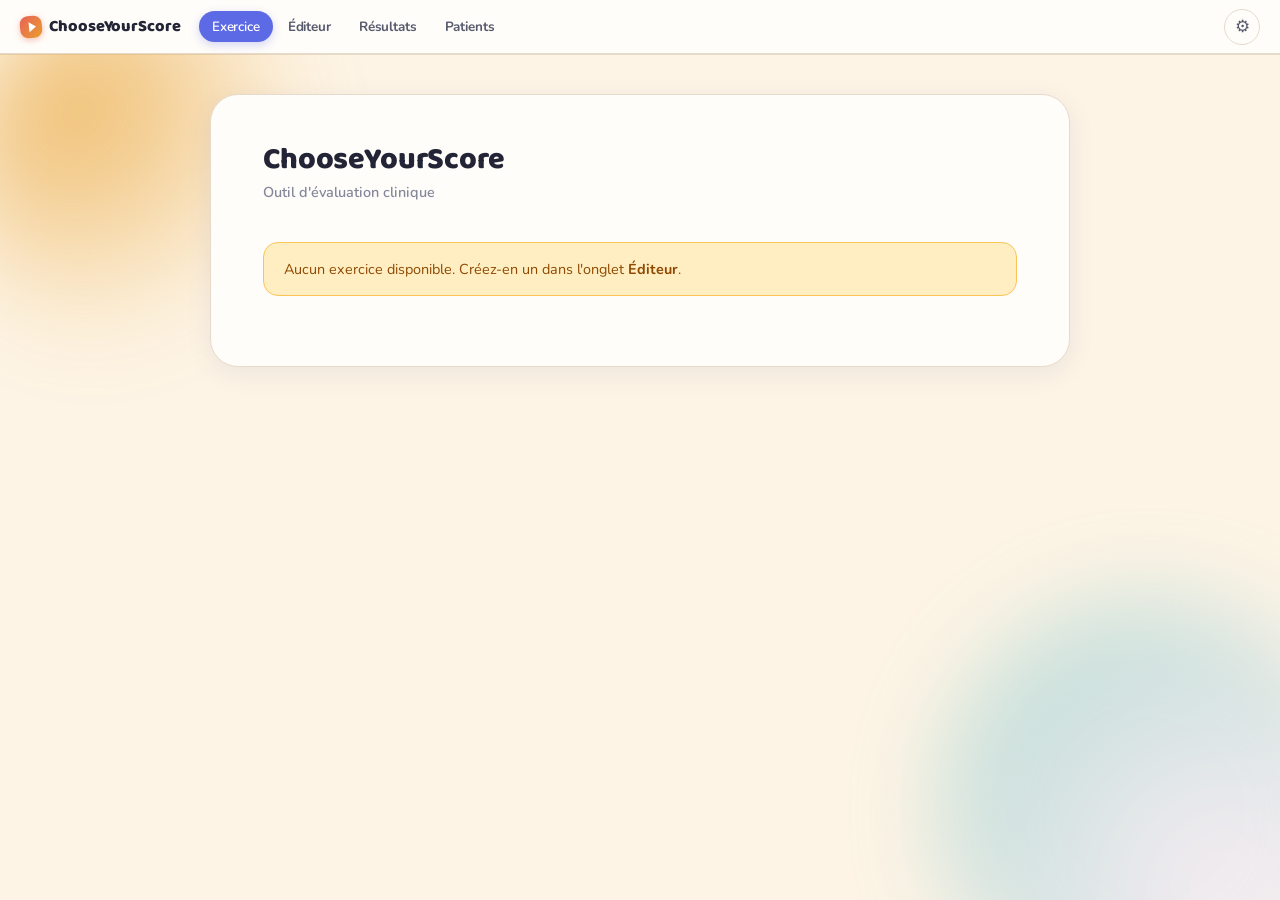
<file: index.html>
<!DOCTYPE html>
<html lang="fr">
<head>
  <meta charset="UTF-8">
  <meta name="viewport" content="width=device-width, initial-scale=1.0">
  <title>ChooseYourScore</title>
  <link rel="preconnect" href="https://fonts.googleapis.com">
  <link rel="preconnect" href="https://fonts.gstatic.com" crossorigin>
  <link href="https://fonts.googleapis.com/css2?family=Baloo+2:wght@500;600;700;800&family=Nunito:wght@400;500;600;700;800&family=DM+Mono:wght@400;500&family=Comic+Neue:wght@400;700&family=Oswald:wght@400;700&family=Playfair+Display:wght@400;700&family=Raleway:wght@400;700&family=Pacifico&family=Indie+Flower&display=swap" rel="stylesheet">
  <link rel="stylesheet" href="css/reset.css?v=92">
  <link rel="stylesheet" href="css/variables.css?v=92">
  <link rel="stylesheet" href="css/base.css?v=92">
  <link rel="stylesheet" href="css/layout.css?v=92">
  <link rel="stylesheet" href="css/session.css?v=92">
  <link rel="stylesheet" href="css/editor.css?v=92">
  <link rel="stylesheet" href="css/results.css?v=92">
  <link rel="stylesheet" href="css/responsive.css?v=92">
  <link rel="stylesheet" href="css/playful.css?v=92">
  <link rel="stylesheet" href="css/rewards.css?v=92">
</head>
<body>
<canvas id="confetti-canvas"></canvas>
<audio id="cys-audio-el" preload="none"></audio>

<!-- ── Topbar ──────────────────────────────────────────────────────────────── -->
<nav id="topbar">
  <span class="logo"><span class="logo-dot"></span>ChooseYourScore</span>
  <button class="nav-btn active" id="nav-exercise">Exercice</button>
  <button class="nav-btn"        id="nav-editor"  >Éditeur</button>
  <button class="nav-btn"        id="nav-results" >Résultats</button>
  <button class="nav-btn"        id="nav-patients">Patients</button>
  <button class="icon-btn-top" id="nav-settings" title="Réglages" aria-label="Réglages">⚙</button>
</nav>

<!-- ── Setup view ──────────────────────────────────────────────────────────── -->
<div id="view-setup" class="view centered active">
  <div class="screen">
    <h1>ChooseYourScore</h1>
    <p class="subtitle">Outil d'évaluation clinique</p>

    <div id="no-exercises-msg" class="alert-box">
      Aucun exercice disponible. Créez-en un dans l'onglet <strong>Éditeur</strong>.
    </div>
    <div id="setup-form">
      <div class="form-group" id="paused-group" style="display:none">
        <label>Exercices en pause</label>
        <div id="paused-list" class="paused-list"></div>
      </div>
      <div class="form-group">
        <label>Exercice</label>
        <div id="exercise-picker" class="exercise-picker"></div>
      </div>
      <div class="form-group">
        <label for="patient-select-setup">Patient</label>
        <select id="patient-select-setup"></select>
      </div>
      <div class="form-group" id="setup-reward" style="display:none"></div>
      <div class="form-group" id="new-patient-row">
        <label for="new-patient-name">Nom du nouveau patient</label>
        <input id="new-patient-name" type="text" placeholder="ex. Marie Dubois" autocomplete="off">
      </div>
      <div class="form-group">
        <label class="checkbox-row">
          <input type="checkbox" id="shuffle-pairs">
          <span>Mélanger l'ordre des paires</span>
        </label>
      </div>
      <div class="form-group" id="failed-only-group" style="display:none">
        <label class="checkbox-row">
          <input type="checkbox" id="failed-only">
          <span id="failed-only-label">Ne refaire que les items échoués</span>
        </label>
      </div>
      <div class="btn-start-row">
        <button class="btn btn-primary" id="btn-start">Commencer l'exercice →</button>
        <button class="btn btn-secondary" id="btn-fullscreen-setup" title="Plein écran">Plein écran</button>
      </div>
    </div>
  </div>
</div>

<!-- ── Instruction view ────────────────────────────────────────────────────── -->
<div id="view-instruction" class="view centered">
  <div class="screen">
    <h2>Consigne</h2>
    <div class="partial-note" id="instruction-resume-note" style="display:none"></div>
    <div class="instruction-box" id="instruction-text"></div>
    <button class="btn btn-primary" id="btn-ready">Je suis prêt(e) →</button>
  </div>
</div>

<!-- ── Exercise view ───────────────────────────────────────────────────────── -->
<div id="view-exercise" class="view centered">
  <div class="screen">
    <button class="btn-quit-exercise" id="btn-quit-exercise" title="Quitter sans résultats">✕</button>
    <button class="btn-stop-exercise" id="btn-stop-exercise" title="Arrêter et voir les résultats">⏹</button>
    <button class="btn-pause-exercise" id="btn-pause-exercise" title="Mettre en pause pour reprendre plus tard" aria-label="Mettre en pause pour reprendre plus tard"><svg viewBox="0 0 24 24" width="16" height="16" fill="currentColor" aria-hidden="true"><rect x="6" y="4" width="4" height="16" rx="1"/><rect x="14" y="4" width="4" height="16" rx="1"/></svg></button>
    <button class="btn-prev-item" id="btn-prev-item" title="Revenir à l'item précédent" aria-label="Revenir à l'item précédent"><svg viewBox="0 0 24 24" width="16" height="16" fill="none" stroke="currentColor" stroke-width="2.4" stroke-linecap="round" stroke-linejoin="round" aria-hidden="true"><path d="M9 14 4 9l5-5"/><path d="M4 9h10.5a5.5 5.5 0 0 1 0 11H11"/></svg></button>
    <button class="btn-fullscreen" id="btn-fullscreen" title="Plein écran">Plein écran</button>
    <div class="progress-section">
      <div class="example-badge" id="example-badge" style="display:none">Exemple — non comptabilisé</div>
      <div class="progress-bar"><div class="progress-fill" id="progress-fill" style="width:0%"></div></div>
      <div class="progress-label" id="progress-label"></div>
    </div>
    <div id="seq-pause-screen" style="display:none">
      <div class="seq-pause-next">Item suivant : <span id="seq-pause-label"></span></div>
      <button class="btn btn-primary" id="seq-pause-continue">Continuer →</button>
      <div class="seq-pause-countdown-wrap">
        <div class="seq-pause-countdown-bar" id="seq-pause-countdown-bar"></div>
      </div>
    </div>
    <div id="example-transition-screen" style="display:none">
      <h2>Exemples terminés</h2>
      <div class="instruction-box">L'exercice commence maintenant.</div>
      <button class="btn btn-primary" id="btn-start-real-exercise">Commencer l'exercice →</button>
    </div>
    <div class="sequence-container" id="sequence-container">
      <div class="sequence-timer-bar" id="sequence-timer-bar"><div class="sequence-timer-fill" id="sequence-timer-fill" style="width:100%"></div></div>
      <div class="sequence-display" id="sequence-display"></div>
      <div class="sequence-question" id="sequence-question"></div>
      <div class="sequence-choices" id="sequence-choices"></div>
      <div id="seq-write-zone">
        <input type="text" id="seq-write-input" placeholder="Écris ta réponse…" autocomplete="off" autocorrect="off" spellcheck="false">
        <button id="seq-write-validate">Valider</button>
        <div id="seq-write-feedback"></div>
      </div>
      <div id="seq-naming-zone">
        <div id="seq-naming-word" title="Cliquer pour afficher le mot complet"></div>
        <div class="seq-naming-actions" id="seq-naming-ask">
          <button id="seq-naming-unknown" class="seq-naming-btn">🤷 Je ne sais pas</button>
          <button id="seq-naming-check" class="seq-naming-btn">🔍 Vérifier ma réponse</button>
        </div>
        <div class="seq-naming-actions" id="seq-naming-judge">
          <button id="seq-naming-incorrect" class="seq-naming-btn">✗ Incorrect</button>
          <button id="seq-naming-correct" class="seq-naming-btn">✓ Correct</button>
        </div>
      </div>
      <button id="seq-show-again-btn">👁  Revoir</button>
    </div>
    <div class="keyboard-hint" id="keyboard-hint">← Flèche gauche &nbsp;|&nbsp; Flèche droite →</div>
  </div>
</div>

<!-- ── Session result view ─────────────────────────────────────────────────── -->
<div id="view-session-result" class="view centered">
  <div class="screen">
    <h2>Résultats</h2>
    <p class="results-meta" id="results-meta"></p>
    <div id="celebration">
      <div class="cel-stars">
        <span class="cel-star">⭐</span><span class="cel-star">⭐</span><span class="cel-star">⭐</span>
      </div>
      <div class="cel-title" id="cel-title">Bravo&nbsp;!</div>
      <div class="cel-sub" id="cel-sub">Exercice terminé</div>
    </div>
    <div id="reward-result" style="display:none"></div>
    <div class="results-grid">
      <div class="result-card"><div class="label">Score</div><div class="value good" id="res-score">–</div></div>
      <div class="result-card"><div class="label">Temps total</div><div class="value" id="res-time">–</div></div>
      <div class="result-card" id="card-avg-reaction"><div class="label">Réaction moyenne</div><div class="value" id="res-avg-reaction">–</div></div>
      <div class="result-card" id="card-errors-left"><div class="label">Err. gauche (←)</div><div class="value" id="res-errors-left">–</div></div>
      <div class="result-card" id="card-errors-right"><div class="label">Err. droite (→)</div><div class="value" id="res-errors-right">–</div></div>
    </div>
    <div id="gonogo-result-panel" style="display:none">
      <div class="gonogo-metrics-label">Détail Go / No-Go</div>
      <div class="results-grid gonogo-metrics-grid">
        <div class="result-card"><div class="label">Hits ✓ (Go cliqué)</div><div class="value good" id="gng-hits">–</div></div>
        <div class="result-card"><div class="label">Omissions ✗ (Go raté)</div><div class="value danger" id="gng-misses">–</div></div>
        <div class="result-card"><div class="label">Fausses alarmes ✗ (No-Go cliqué)</div><div class="value danger" id="gng-false-alarms">–</div></div>
        <div class="result-card"><div class="label">Rejections correctes ✓ (No-Go ignoré)</div><div class="value good" id="gng-correct-rejections">–</div></div>
      </div>
    </div>
    <div id="naming-result-panel" style="display:none">
      <div class="gonogo-metrics-label">Détail dénomination</div>
      <div class="results-grid gonogo-metrics-grid">
        <div class="result-card"><div class="label">Je ne sais pas</div><div class="value danger" id="naming-res-unknown">–</div></div>
        <div class="result-card"><div class="label">Réponses vérifiées</div><div class="value" id="naming-res-checked">–</div></div>
        <div class="result-card"><div class="label">Correctes (sur vérifiées)</div><div class="value good" id="naming-res-correct">–</div></div>
      </div>
    </div>
    <div id="question-breakdown-panel" style="display:none">
      <div class="gonogo-metrics-label">Détail par question</div>
      <div class="results-grid gonogo-metrics-grid" id="question-breakdown-grid"></div>
    </div>
    <div id="failed-items-panel" style="display:none">
      <div class="gonogo-metrics-label" id="failed-items-title">Items échoués</div>
      <div id="failed-items-body"></div>
    </div>
    <div class="notes-section">
      <label for="session-notes">Notes du clinicien</label>
      <textarea id="session-notes" placeholder="Observations, comportement, remarques…"></textarea>
    </div>
    <div id="results-partial-note" class="partial-note" style="display:none"></div>
    <div class="btn-group">
      <button class="btn btn-primary"   id="btn-restart">Recommencer</button>
      <button class="btn btn-secondary" id="btn-retry-failed" style="display:none">Refaire les items échoués</button>
      <button class="btn btn-secondary" id="btn-see-progress">Voir la progression →</button>
    </div>
  </div>
</div>

<!-- ── Editor view ─────────────────────────────────────────────────────────── -->
<div id="view-editor" class="view">
  <div class="sidebar">
    <div class="sidebar-header">
      <h3>Exercices</h3>
      <div class="sidebar-header-actions">
        <button type="button" class="btn-icon" id="btn-new-folder" title="Nouveau dossier">📁</button>
        <button type="button" class="btn-icon" id="btn-new-exercise" title="Créer un exercice">+</button>
      </div>
    </div>
    <div class="exercise-list" id="exercise-list"></div>
    <div class="sidebar-footer">
      <div class="import-export">
        <button type="button" id="btn-export">↓ Exporter</button>
        <button type="button" id="btn-import">↑ Importer</button>
        <button type="button" id="btn-library">☁ Bibliothèque</button>
        <input type="file" id="import-input" accept=".json">
      </div>
    </div>
  </div>

  <div class="editor-main">
    <div id="editor-empty-state" class="empty-state">
      <p>Aucun exercice sélectionné</p>
      <small>Cliquez sur + pour créer votre premier exercice</small>
    </div>
    <div id="exercise-editor">
      <div class="editor-header">
        <input type="text" id="exercise-name" placeholder="Nom de l'exercice" maxlength="100">
        <button type="button" class="btn-dup" id="btn-export-exercise">↓ Exporter</button>
        <button type="button" class="btn-dup" id="btn-duplicate-exercise">Dupliquer</button>
        <button type="button" class="btn-danger" id="btn-delete-exercise">Supprimer</button>
      </div>
      <div class="folder-select-row">
        <span class="folder-select-label">Dossier</span>
        <select id="exercise-folder"></select>
      </div>
      <div class="folder-select-row">
        <span class="folder-select-label">Type</span>
        <select id="exercise-type">
          <option value="sequence">Séquence</option>
          <option value="gonogo">Go / No-Go</option>
        </select>
      </div>
      <div class="form-group">
        <label class="editor-section-label" for="exercise-instruction">Consigne affichée au patient</label>
        <textarea id="exercise-instruction" rows="3" placeholder="ex. Cliquez uniquement sur les animaux"></textarea>
      </div>
      <div class="form-group">
        <label class="editor-section-label" for="exercise-default-duration">Durée d'affichage par défaut (secondes)</label>
        <input type="number" id="exercise-default-duration" min="0" step="0.1" placeholder="— non définie —">
        <small class="field-hint">Durée appliquée à toutes les paires sauf si une paire définit sa propre valeur. 0 = les items restent affichés (pas de minuteur).</small>
      </div>
      <div class="form-group">
        <label class="checkbox-row">
          <input type="checkbox" id="exercise-pause-between">
          <span>Pause entre les items</span>
        </label>
        <div id="pause-duration-row" style="display:none;margin-top:10px">
          <label class="editor-section-label" for="exercise-pause-duration">Durée du compte à rebours (secondes)</label>
          <input type="number" id="exercise-pause-duration" min="1" max="30" step="1" value="5">
          <small class="field-hint">L'exercice avance automatiquement après ce délai si l'utilisateur ne clique pas.</small>
        </div>
      </div>
      <!-- Section séquence (cachée en mode Go/No-Go) -->
      <div id="sequence-editor-section">
        <div class="form-group">
          <label class="editor-section-label" for="exercise-example-count">Paires d'exemple (non notées) au début</label>
          <input type="number" id="exercise-example-count" min="0" step="1" value="0">
          <small class="field-hint">Les N premières paires servent à montrer l'exercice au patient : elles ne comptent pas dans le score et ne sont jamais déplacées par le mélange aléatoire.</small>
        </div>
        <div class="pairs-header">
          <span class="editor-section-label no-mb">Paires <span class="badge" id="pair-count-badge">0</span></span>
        </div>
        <div class="pairs-list" id="pairs-list"></div>
        <button type="button" class="btn-add-pair" id="btn-add-pair">+ Ajouter une paire</button>
      </div>

      <!-- Section Go/No-Go (cachée en mode séquence) -->
      <div id="gonogo-editor" style="display:none">
        <div class="form-group">
          <label class="editor-section-label" for="gonogo-default-duration">Durée d'affichage par défaut (secondes)</label>
          <input type="number" id="gonogo-default-duration" min="0.1" step="0.1" placeholder="1" value="1">
          <small class="field-hint">Durée de présentation de chaque item.</small>
        </div>
        <div class="form-group">
          <label class="editor-section-label" for="gonogo-iti">Intervalle inter-essais (secondes)</label>
          <input type="number" id="gonogo-iti" min="0" step="0.1" placeholder="0.5" value="0.5">
          <small class="field-hint">Durée de la croix de fixation entre les essais.</small>
        </div>
        <div class="form-group">
          <label class="checkbox-row">
            <input type="checkbox" id="gonogo-show-feedback" checked>
            <span>Feedback visuel après la réponse (vert / rouge)</span>
          </label>
        </div>
        <div class="form-group">
          <label class="editor-section-label" for="gonogo-example-count">Essais d'exemple (non notés) au début</label>
          <input type="number" id="gonogo-example-count" min="0" step="1" value="0">
          <small class="field-hint">Les N premiers essais servent à montrer l'exercice au patient : ils ne comptent pas dans le score.</small>
        </div>
        <div class="pairs-header">
          <span class="editor-section-label no-mb">Essais <span class="badge" id="gonogo-trial-count">0</span></span>
        </div>
        <div class="pairs-list" id="gonogo-trials-list"></div>
        <div class="gonogo-add-row">
          <button type="button" class="btn-add-pair gonogo-btn-go" id="btn-add-go-trial">+ Essai Go</button>
          <button type="button" class="btn-add-pair gonogo-btn-nogo" id="btn-add-nogo-trial">+ Essai No-Go</button>
        </div>
      </div>
    </div>
  </div>
</div>

<!-- ── Results view ────────────────────────────────────────────────────────── -->
<div id="view-results" class="view">
  <div class="results-page">
    <div class="filters">
      <div class="filter-group">
        <label for="patient-select">Patient</label>
        <select id="patient-select"><option value="">— Tous les patients —</option></select>
      </div>
      <div class="filter-group">
        <label for="exercise-filter">Exercice</label>
        <select id="exercise-filter"><option value="">— Tous les exercices —</option></select>
      </div>
      <button class="btn-clear" id="btn-clear-filters">Effacer</button>
      <div class="filters-actions">
        <button class="btn-clear" id="btn-export-results">↓ Exporter</button>
        <button class="btn-clear" id="btn-import-results">↑ Importer</button>
      </div>
    </div>

    <div id="r-content">
      <div class="stats-grid">
        <div class="stat-card"><div class="label">Sessions</div><div class="value blue"   id="stat-sessions">–</div></div>
        <div class="stat-card"><div class="label">Score moyen</div><div class="value green"  id="stat-avg-score">–</div></div>
        <div class="stat-card"><div class="label">Dernière session</div><div class="value"        id="stat-last-score">–</div></div>
        <div class="stat-card"><div class="label">Temps moyen</div><div class="value purple" id="stat-avg-time">–</div></div>
        <div class="stat-card"><div class="label">Réaction moy./paire</div><div class="value" id="stat-avg-reaction">–</div></div>
      </div>
      <div class="charts-row">
        <div class="chart-card"><h3>Score (%)</h3><canvas id="chart-score" height="180"></canvas></div>
        <div class="chart-card"><h3>Temps total (secondes)</h3><canvas id="chart-time" height="180"></canvas></div>
      </div>
      <div class="table-card">
        <h3>Détail des sessions</h3>
        <table>
          <thead><tr>
            <th>Date</th><th>Patient</th><th>Exercice</th><th>Score</th>
            <th>Temps</th><th>Err. gauche</th><th>Err. droite</th><th>Réaction moy.</th><th>Notes</th><th></th>
          </tr></thead>
          <tbody id="sessions-tbody"></tbody>
        </table>
      </div>
    </div>

    <div id="r-empty-state" class="r-empty-state">
      <p>Aucune session enregistrée</p>
      <small>Les résultats apparaîtront ici après chaque exercice</small>
    </div>
  </div>
</div>

<!-- ── Patients view ───────────────────────────────────────────────────────── -->
<div id="view-patients" class="view">
  <div class="sidebar">
    <div class="sidebar-header">
      <h3>Patients</h3>
      <div class="sidebar-header-actions">
        <button class="btn-icon" id="btn-new-patient" title="Nouveau patient">+</button>
      </div>
    </div>
    <div class="exercise-list" id="patient-list"></div>
    <div class="sidebar-footer">
      <div class="import-export">
        <button type="button" id="btn-import-patients-sessions">↑ Importer des résultats</button>
      </div>
    </div>
  </div>
  <div class="editor-main">
    <div id="patient-empty-state" class="empty-state">
      <p>Aucun patient sélectionné</p>
      <small>Cliquez sur + pour créer votre premier patient</small>
    </div>
    <div id="patient-detail">
      <div class="editor-header">
        <input type="text" id="patient-name-input" placeholder="Nom du patient" maxlength="100">
        <button class="btn-dup" id="btn-export-patient-json">↓ Exporter</button>
        <button class="btn-dup" id="btn-import-patient-json">↑ Importer</button>
        <button class="btn-dup" id="btn-export-patient-pdf">PDF</button>
        <button class="btn-danger" id="btn-delete-patient">Supprimer</button>
      </div>
      <div class="form-group">
        <label class="editor-section-label" for="patient-dob">Date de naissance</label>
        <input type="text" id="patient-dob" inputmode="numeric" placeholder="JJ/MM/AAAA" maxlength="10" autocomplete="off">
      </div>
      <div class="form-group">
        <label class="editor-section-label" for="patient-notes-field">Notes</label>
        <textarea id="patient-notes-field" rows="3" placeholder="Informations, antécédents, remarques…"></textarea>
      </div>
      <div id="patient-reward"></div>
      <div class="pairs-header pairs-header--mt">
        <span class="editor-section-label no-mb">Sessions <span class="badge" id="patient-session-count">0</span></span>
        <div id="patient-mini-stats"></div>
      </div>
      <div id="patient-sessions-wrap"></div>
    </div>
  </div>
</div>

<!-- ── Pair edit modal ─────────────────────────────────────────────────────── -->
<div id="pair-modal">
  <div class="modal">
    <h3>Modifier la paire</h3>

    <!-- Sequence config (always shown) -->
    <div id="sequence-config">
      <div class="seq-config-grid">
        <div class="field-row">
          <label>Nbre d'items</label>
          <input type="number" id="seq-num-items" min="1" step="1" value="4">
        </div>
        <div class="field-row" id="seq-duration-row">
          <label>Durée d'affichage (secondes, 0 = direct)</label>
          <input type="number" id="seq-duration" min="0" step="0.1" value="1">
        </div>
      </div>
      <div class="seq-options-group">
        <div id="seq-exercise-default-row">
          <label class="checkbox-row">
            <input type="checkbox" id="seq-use-exercise-duration">
            <span>Utiliser la durée de l'exercice (<span id="seq-exercise-default-value">1 s</span>)</span>
          </label>
        </div>
        <div class="field-row field-row--col">
          <label>Visibilité par défaut</label>
          <select id="seq-visibility-mode">
            <option value="always_show">Afficher par défaut</option>
            <option value="always_hide">Masquer par défaut</option>
            <option value="hide_if_prev_correct">Masquer si réponse précédente correcte</option>
            <option value="hide_if_prev_incorrect">Masquer si réponse précédente incorrecte</option>
          </select>
        </div>
        <div class="field-row field-row--col">
          <label>Disposition des cases</label>
          <select id="seq-display-layout">
            <option value="row">En ligne</option>
            <option value="1">1 en haut, le reste en dessous</option>
            <option value="2">2 en haut, le reste en dessous</option>
            <option value="spell">Un par un (épeler, enchaînement automatique)</option>
          </select>
        </div>
      </div>
      <div class="seq-items-section">
        <div class="field-row field-row--sm"><label>Items à afficher (un par case)</label></div>
        <div id="seq-items-row"></div>
        <div class="field-hint">Lettres, chiffres, mots… Un item par case.</div>
      </div>
      <div id="seq-questions-container"></div>
      <button type="button" id="seq-add-question-btn">+ Ajouter une question</button>
      <!-- preview -->
      <div class="seq-preview-panel">
        <div class="preview-label">Aperçu</div>
        <div id="seq-preview-items"></div>
        <div id="seq-preview-questions"></div>
      </div>
    </div>

    <div class="modal-actions">
      <button type="button" class="btn-cancel" id="btn-modal-cancel">Annuler</button>
      <button type="button" class="btn-save"   id="btn-modal-save">Enregistrer</button>
    </div>
  </div>
</div>

<!-- ── Seq item edit modal ──────────────────────────────────────────────────── -->
<div id="seq-item-modal">
  <div class="modal">
    <h3>Modifier l'item</h3>
    <div class="item-type-tabs" id="sim-type-tabs">
      <button class="item-type-btn active" data-type="text">Texte</button>
      <button class="item-type-btn" data-type="image">Image</button>
      <button class="item-type-btn" data-type="video">Vidéo</button>
      <button class="item-type-btn" data-type="audio">Audio</button>
      <button class="item-type-btn" data-type="arrow">Flèche</button>
    </div>
    <!-- section : texte -->
    <div id="sim-sect-text">
      <div class="field-row"><label>Texte</label><input type="text" id="sim-text" placeholder="Texte affiché"></div>
      <div id="sim-char-grid-section" style="display:none;margin:4px 0 6px">
        <div style="display:flex;align-items:center;gap:5px;margin-bottom:4px">
          <button type="button" id="sim-char-select-all" class="btn-char-action">Tout</button>
          <button type="button" id="sim-char-deselect" class="btn-char-action">Aucun</button>
        </div>
        <div id="sim-char-grid"></div>
      </div>
      <div class="field-row"><label>Couleur</label><input type="color" id="sim-color" value="#1a1a1a"></div>
      <div class="field-row"><label>Taille (px)</label>
        <select id="sim-size">
          <option value="16">16</option><option value="20">20</option><option value="24">24</option>
          <option value="28">28</option><option value="32" selected>32</option><option value="40">40</option>
          <option value="48">48</option><option value="56">56</option><option value="64">64</option><option value="72">72</option>
        </select></div>
      <div class="field-row"><label>Police</label>
        <select id="sim-font">
          <option>Arial</option><option>Times New Roman</option><option>Courier New</option>
          <option>Playfair Display</option><option>Raleway</option><option>Comic Neue</option><option>Oswald</option><option>Pacifico</option><option>Indie Flower</option>
        </select></div>
      <div class="field-row"><label>Casse</label>
        <select id="sim-transform">
          <option value="none">Normale</option><option value="uppercase">MAJUSCULES</option>
          <option value="lowercase">minuscules</option><option value="capitalize">Capitalisé</option>
        </select></div>
      <div class="field-row"><label>Style</label>
        <button type="button" id="sim-bold" class="btn-char-action btn-char-toggle" style="font-weight:bold;min-width:32px">G</button>
        <button type="button" id="sim-italic" class="btn-char-action btn-char-toggle" style="font-style:italic;min-width:32px">I</button>
      </div>
    </div>
    <!-- section : image -->
    <div id="sim-sect-image">
      <div class="field-row">
        <label>Image</label>
        <input type="file" id="sim-img-input" accept="image/*">
        <button type="button" class="btn-upload-img" id="sim-img-btn">Choisir une image</button>
        <div class="img-thumb-row" id="sim-img-thumb-row">
          <img id="sim-img-thumb" alt="">
          <button type="button" class="btn-remove-img" id="sim-img-remove">✕ Supprimer</button>
        </div>
      </div>
      <div class="field-row"><label>Texte superposé (optionnel)</label><input type="text" id="sim-img-text" placeholder="Légende…"></div>
      <div class="field-row"><label>Couleur du texte</label><input type="color" id="sim-img-textcolor" value="#ffffff"></div>
    </div>
    <!-- section : vidéo -->
    <div id="sim-sect-video">
      <div class="field-row">
        <label>Vidéo</label>
        <input type="file" id="sim-vid-input" accept="video/*">
        <button type="button" class="btn-upload-img" id="sim-vid-btn">Choisir une vidéo</button>
        <div class="img-thumb-row" id="sim-vid-thumb-row">
          <video id="sim-vid-thumb" muted loop autoplay playsinline></video>
          <button type="button" class="btn-remove-img" id="sim-vid-remove">✕ Supprimer</button>
        </div>
      </div>
      <div class="field-row"><label>Texte superposé (optionnel)</label><input type="text" id="sim-vid-text" placeholder="Légende…"></div>
      <div class="field-row"><label>Couleur du texte</label><input type="color" id="sim-vid-textcolor" value="#ffffff"></div>
    </div>
    <!-- section : audio -->
    <div id="sim-sect-audio">
      <div class="field-row">
        <label>Audio</label>
        <input type="file" id="sim-audio-input" accept="audio/*">
        <button type="button" class="btn-upload-audio" id="sim-audio-btn">Choisir un audio</button>
        <div class="audio-loaded-row" id="sim-audio-loaded">
          <span id="sim-audio-name"></span>
          <button type="button" class="btn-play-audio" id="sim-audio-play">▶ Écouter</button>
          <button type="button" class="btn-remove-img" id="sim-audio-remove">✕</button>
        </div>
      </div>
      <div class="field-row"><label>Étiquette (optionnel)</label><input type="text" id="sim-audio-label" placeholder="Nom affiché…"></div>
      <div class="field-row">
        <label class="checkbox-row">
          <input type="checkbox" id="sim-audio-autoplay">
          <span>Lancer automatiquement à l'affichage</span>
        </label>
      </div>
    </div>
    <!-- section : flèche -->
    <div id="sim-sect-arrow">
      <div class="field-row"><label>Direction</label>
        <select id="sim-arrow-dir">
          <option value="left">← Gauche</option><option value="right">→ Droite</option>
          <option value="up">↑ Haut</option><option value="down">↓ Bas</option>
        </select></div>
    </div>
    <!-- couleur de fond commune à tous les types -->
    <div class="field-row"><label>Couleur de fond</label>
      <input type="color" id="sim-bg-color" value="#ffffff"></div>
    <div class="sim-preview-wrap">
      <div class="sim-preview-label">Aperçu</div>
      <div id="sim-preview-box"></div>
    </div>
    <div class="modal-actions">
      <button type="button" class="btn-cancel" id="sim-cancel">Annuler</button>
      <button type="button" class="btn-save" id="sim-save">Enregistrer</button>
    </div>
  </div>
</div>

<!-- ── Settings modal ──────────────────────────────────────────────────────── -->
<div id="settings-modal">
  <div class="modal settings-modal-box">
    <h3>Réglages</h3>
    <p class="settings-intro">Activez ou désactivez les animations et récompenses présentées à l'enfant.</p>
    <div id="settings-list"></div>
    <div class="modal-actions">
      <button type="button" class="btn-save" id="settings-close">Terminé</button>
    </div>
  </div>
</div>

<!-- ── Reward modal ────────────────────────────────────────────────────────── -->
<div id="reward-modal">
  <div class="rw rw-box" role="dialog" aria-modal="true" aria-label="Mon robot">
    <button type="button" class="rw-close" id="rw-close" aria-label="Fermer">✕</button>
    <div id="rw-content"></div>
  </div>
</div>

<!-- ── Library modal ───────────────────────────────────────────────────────── -->
<div id="library-modal">
  <div class="modal settings-modal-box">
    <h3>☁ Bibliothèque</h3>
    <p class="settings-intro">Exercices partagés en ligne. Cliquez sur un fichier pour l'ajouter à vos exercices locaux (modifiable et utilisable hors-ligne ensuite).</p>
    <div id="library-list"></div>
    <div class="modal-actions">
      <button type="button" class="btn-save" id="library-close">Fermer</button>
    </div>
  </div>
</div>

<script src="chart.umd.min.js"></script>
<script src="js/settings.js?v=92"></script>
<script src="js/celebration.js?v=92"></script>
<script src="js/data.js?v=92"></script>
<script src="js/utils.js?v=92"></script>
<script src="js/ui.js?v=92"></script>
<script src="js/nav.js?v=92"></script>
<script src="js/setup.js?v=92"></script>
<script src="js/session.js?v=92"></script>
<script src="js/pause.js?v=92"></script>
<script src="js/editor.js?v=92"></script>
<script src="js/patients.js?v=92"></script>
<script src="js/rewards-robot-orb.js?v=92"></script>
<script src="js/rewards-robot-spike.js?v=92"></script>
<script src="js/rewards-robot-tank.js?v=92"></script>
<script src="js/rewards-robot-bolt.js?v=92"></script>
<script src="js/rewards-robot.js?v=92"></script>
<script src="js/rewards-veggie-carrot.js?v=92"></script>
<script src="js/rewards-veggie-potato.js?v=92"></script>
<script src="js/rewards-veggie-broccoli.js?v=92"></script>
<script src="js/rewards-veggie-radish.js?v=92"></script>
<script src="js/rewards-veggie.js?v=92"></script>
<script src="js/rewards.js?v=92"></script>
<script src="js/rewards-ui.js?v=92"></script>
<script src="js/results.js?v=92"></script>
<script>initData().then(() => { initSetup(); initSettings(); initRewards(); },
  () => alert('Impossible d\'ouvrir le stockage local du navigateur (navigation privée ?). Les exercices ne peuvent pas être chargés.'));</script>
</body>
</html>
</file>
<file: css/variables.css>
/* ── DESIGN TOKENS ───────────────────────────────────────────────────────── */
/* Fallback palette (hex/rgba) for browsers without oklch() support (e.g. Chrome < 111,
   still common on older Android tablets). Overridden below by the oklch() palette
   on browsers that support it. Keep both in sync when changing a color. */
:root {
  --bg: #fdf4e5;
  --surface: #fffdf9;
  --surface-2: #faf1e0;
  --border: #e6dbca;
  --border-focus: #6272e9;
  --text-1: #232537;
  --text-2: #57596d;
  --text-3: #85889a;

  --accent: #5c6ae5;
  --accent-hover: #4c56d3;
  --accent-bg: #e5edff;
  --accent-border: #b0c0ff;
  --accent-2: #8d60e2;
  --accent-shadow: #4a44b3;

  --success: #139948;
  --success-bg: #d5fadb;
  --success-border: #7cd591;
  --danger: #de4544;
  --danger-bg: #ffe7e3;
  --danger-border: #ff9e96;
  --warn-bg: #ffeec1;
  --warn-border: #fbc456;
  --warn-text: #8f4800;

  --coral: #e86154;
  --coral-bg: #ffe3dc;
  --amber: #e79c27;
  --amber-bg: #ffebc2;
  --teal: #00aaa7;
  --teal-bg: #c9faf7;
  --grape: #9a5dd5;
  --grape-bg: #f6e7ff;
  --sky: #21a0e0;
  --sky-bg: #d0f4ff;

  --radius-sm: 10px;
  --radius: 15px;
  --radius-lg: 24px;
  --shadow-sm: 0 2px 8px rgba(90, 94, 144, 0.07);
  --shadow: 0 6px 24px rgba(89, 92, 155, 0.10);
  --shadow-lg: 0 16px 52px rgba(87, 89, 166, 0.18);

  --font: 'Nunito', system-ui, sans-serif;
  --font-display: 'Baloo 2', 'Nunito', system-ui, sans-serif;
  --font-mono: 'DM Mono', 'Courier New', monospace;
  --topbar-h: 54px;
  --fun: 1; /* 0 = calme, 1 = joyeux, 2 = fête */

  --accent-a06: rgba(92, 106, 229, 0.06);
  --accent-a10: rgba(92, 106, 229, 0.10);
  --accent-a12: rgba(92, 106, 229, 0.12);
  --accent-a14: rgba(92, 106, 229, 0.14);
  --accent-a16: rgba(92, 106, 229, 0.16);
  --accent-a28: rgba(92, 106, 229, 0.28);

  --backdrop: rgba(0, 0, 0, 0.42);
  --purple: var(--grape);
}

@supports (color: oklch(0% 0 0)) {
  :root {
    /* warm off-white surfaces — kills the "too white" feel */
    --bg: oklch(97% 0.022 82);
    --surface: oklch(99.4% 0.006 82);
    --surface-2: oklch(96% 0.024 82);
    --border: oklch(89.5% 0.025 78);
    --border-focus:oklch(60% 0.18 274);
    --text-1: oklch(27% 0.035 280);
    --text-2: oklch(47% 0.032 280);
    --text-3: oklch(63% 0.028 280);

    /* periwinkle primary */
    --accent: oklch(58% 0.185 274);
    --accent-hover:oklch(52% 0.19 274);
    --accent-bg: oklch(95% 0.045 274);
    --accent-border:oklch(82% 0.10 274);
    --accent-2: oklch(60% 0.19 296);     /* gradient partner */
    --accent-shadow:oklch(46% 0.17 280); /* 3D button base */

    --success: oklch(60% 0.16 150);
    --success-bg: oklch(95% 0.055 150);
    --success-border:oklch(80% 0.13 150);
    --danger: oklch(61% 0.19 25);
    --danger-bg: oklch(96% 0.045 25);
    --danger-border:oklch(81% 0.13 25);
    --warn-bg: oklch(96% 0.065 82);
    --warn-border: oklch(85% 0.14 82);
    --warn-text: oklch(48% 0.13 62);

    /* ── joy palette: shared chroma, varied hue (kid-friendly accents) ── */
    --coral: oklch(66% 0.17 28);
    --coral-bg: oklch(95% 0.05 28);
    --amber: oklch(75% 0.15 72);
    --amber-bg: oklch(95% 0.06 80);
    --teal: oklch(66% 0.13 192);
    --teal-bg: oklch(95% 0.05 192);
    --grape: oklch(60% 0.18 305);
    --grape-bg: oklch(95% 0.05 305);
    --sky: oklch(67% 0.14 238);
    --sky-bg: oklch(95% 0.05 238);

    --shadow-sm: 0 2px 8px oklch(50% 0.08 280 / 0.07);
    --shadow: 0 6px 24px oklch(50% 0.10 280 / 0.10);
    --shadow-lg: 0 16px 52px oklch(50% 0.12 280 / 0.18);

    /* accent alpha variants (for box-shadow glows) */
    --accent-a06: oklch(58% 0.185 274 / 0.06);
    --accent-a10: oklch(58% 0.185 274 / 0.10);
    --accent-a12: oklch(58% 0.185 274 / 0.12);
    --accent-a14: oklch(58% 0.185 274 / 0.14);
    --accent-a16: oklch(58% 0.185 274 / 0.16);
    --accent-a28: oklch(58% 0.185 274 / 0.28);

    /* extended palette */
    --backdrop: oklch(0% 0 0 / 0.42);
  }
}
</file>
<file: css/base.css>
/* ── SCREEN CARDS ────────────────────────────────────────────────────────── */
.screen {
  background: var(--surface);
  border-radius: var(--radius-lg);
  padding: 48px 52px;
  width: 100%;
  max-width: 860px;
  box-shadow: var(--shadow);
  border: 1px solid var(--border);
  position: relative;
}

h1 {
  font-size: 1.9rem;
  font-weight: 700;
  letter-spacing: -0.03em;
  color: var(--text-1);
  line-height: 1.15;
}

h2 {
  font-size: 1.5rem;
  font-weight: 700;
  letter-spacing: -0.02em;
  color: var(--text-1);
  margin-bottom: 24px;
}

.subtitle {
  color: var(--text-3);
  font-size: 0.9rem;
  margin-top: 4px;
  margin-bottom: 40px;
  font-weight: 400;
}

/* ── FORM ELEMENTS ───────────────────────────────────────────────────────── */
.form-group {
  margin-bottom: 22px;
}

.form-group label {
  display: block;
  font-weight: 600;
  color: var(--text-2);
  margin-bottom: 7px;
  font-size: 0.82rem;
  text-transform: uppercase;
  letter-spacing: 0.05em;
}

.form-group select, .form-group input[type="text"], .form-group input[type="date"] {
  width: 100%;
  padding: 13px 16px;
  border: 1.5px solid var(--border);
  border-radius: var(--radius);
  font-size: 0.97rem;
  color: var(--text-1);
  background: var(--surface);
  outline: none;
  transition: border-color 0.15s, box-shadow 0.15s;
  font-family: var(--font);
  appearance: none;
}

.form-group select {
  background-image: url("data:image/svg+xml,%3Csvg xmlns='http://www.w3.org/2000/svg' width='12' height='8' viewBox='0 0 12 8'%3E%3Cpath d='M1 1l5 5 5-5' stroke='%2394a3b8' stroke-width='1.5' fill='none' stroke-linecap='round' stroke-linejoin='round'/%3E%3C/svg%3E");
  background-repeat: no-repeat;
  background-position: right 14px center;
  padding-right: 38px;
}

.form-group select:focus, .form-group input[type="text"]:focus, .form-group input[type="date"]:focus {
  border-color: var(--accent);
  box-shadow: 0 0 0 3px var(--accent-a12);
}

.checkbox-row {
  display: flex;
  align-items: center;
  gap: 10px;
  cursor: pointer;
  user-select: none;
}

.checkbox-row input[type="checkbox"] {
  width: 18px;
  height: 18px;
  cursor: pointer;
  accent-color: var(--accent);
  border-radius: 4px;
}

.checkbox-row span {
  font-size: 0.93rem;
  color: var(--text-2);
}

/* ── BUTTONS ─────────────────────────────────────────────────────────────── */
.btn {
  display: inline-flex;
  align-items: center;
  justify-content: center;
  padding: 14px 28px;
  border: none;
  border-radius: var(--radius);
  font-size: 0.97rem;
  font-weight: 600;
  cursor: pointer;
  transition: all 0.15s;
  text-decoration: none;
  font-family: var(--font);
  letter-spacing: -0.01em;
}

.btn-primary {
  background: var(--accent);
  color: white;
}

.btn-primary:hover {
  background: var(--accent-hover);
  transform: translateY(-1px);
  box-shadow: 0 4px 14px var(--accent-a28);
}

.btn-secondary {
  background: var(--surface-2);
  color: var(--text-1);
  border: 1.5px solid var(--border);
}

.btn-secondary:hover {
  background: var(--border);
}

.btn-group {
  display: flex;
  gap: 10px;
  flex-wrap: wrap;
  margin-top: 32px;
}

.alert-box {
  background: var(--warn-bg);
  border: 1px solid var(--warn-border);
  border-radius: var(--radius);
  padding: 16px 20px;
  color: var(--warn-text);
  margin-bottom: 22px;
  font-size: 0.9rem;
}

/* ── SETUP FORM ──────────────────────────────────────────────────────────── */
#no-exercises-msg {
  display: none;
}

#new-patient-row {
  display: none;
}

.btn-start-row {
  display: flex;
  gap: 10px;
  align-items: center;
}

#btn-start {
  flex: 1;
}

#btn-fullscreen-setup {
  flex: none;
  padding: 13px 20px;
  font-size: 1rem;
  white-space: nowrap;
}

.field-hint {
  color: var(--text-3);
  font-size: 0.74rem;
  display: block;
  margin-top: 4px;
}
</file>
<file: css/layout.css>
/* ── TOPBAR ──────────────────────────────────────────────────────────────── */
#topbar {
  background: var(--surface);
  border-bottom: 1px solid var(--border);
  padding: 0 20px;
  display: flex;
  align-items: center;
  gap: 2px;
  flex-shrink: 0;
  height: var(--topbar-h);
}

#topbar .logo {
  font-weight: 700;
  font-size: 0.95rem;
  letter-spacing: -0.01em;
  color: var(--text-1);
  margin-right: 16px;
  display: flex;
  align-items: center;
  gap: 7px;
}

#topbar .logo-dot {
  width: 7px;
  height: 7px;
  border-radius: 50%;
  background: var(--accent);
  display: inline-block;
  flex-shrink: 0;
}

.nav-btn {
  padding: 6px 13px;
  border: none;
  border-radius: var(--radius-sm);
  background: transparent;
  color: var(--text-2);
  font-size: 0.84rem;
  font-weight: 500;
  cursor: pointer;
  font-family: var(--font);
  transition: background 0.12s, color 0.12s;
  letter-spacing: -0.01em;
}

.nav-btn:hover {
  background: var(--surface-2);
  color: var(--text-1);
}

.nav-btn.active {
  background: var(--accent-bg);
  color: var(--accent);
  font-weight: 600;
}

/* ── VIEWS ───────────────────────────────────────────────────────────────── */
.view {
  display: none;
  flex: 1;
  overflow-y: auto;
}

.view.centered {
  align-items: flex-start;
  justify-content: center;
  padding: 40px 16px;
}

.view.centered.active {
  display: flex;
}

#view-editor.active {
  display: flex;
  overflow: hidden;
}

#view-results.active {
  display: block;
}
</file>
<file: css/session.css>
/* ── INSTRUCTION ─────────────────────────────────────────────────────────── */
.instruction-box {
  background: var(--accent-bg);
  border: 1.5px solid var(--accent-border);
  border-radius: var(--radius-lg);
  padding: 32px 40px;
  font-size: 1.35rem;
  line-height: 1.7;
  color: var(--text-1);
  text-align: center;
  margin-bottom: 36px;
  font-weight: 500;
  white-space: pre-line;
}

/* ── EXERCISE ────────────────────────────────────────────────────────────── */
.progress-section {
  margin-bottom: 40px;
}

/* Laisse la place aux boutons ✕ ⏹ ↶ ⛶ au-dessus de la barre de progression
   (sur toutes les tailles d'écran, plein écran compris) */
#view-exercise .progress-section {
  padding-top: 30px;
}

.progress-bar {
  height: 4px;
  background: var(--border);
  border-radius: 2px;
  overflow: hidden;
  margin-bottom: 10px;
}

.progress-fill {
  height: 100%;
  background: var(--accent);
  border-radius: 2px;
  transition: width 0.4s cubic-bezier(0.4,0,0.2,1);
}

.progress-label {
  text-align: right;
  font-size: 0.78rem;
  color: var(--text-3);
  font-weight: 500;
  font-family: var(--font-mono);
}

.example-badge {
  display: inline-block;
  background: var(--accent-bg);
  color: var(--accent);
  border: 1px solid var(--accent-border);
  border-radius: 20px;
  padding: 3px 12px;
  font-size: 0.76rem;
  font-weight: 700;
  margin-bottom: 10px;
}

.keyboard-hint {
  text-align: center;
  font-size: 0.78rem;
  color: var(--text-3);
  margin-top: 24px;
  letter-spacing: 0.02em;
}

/* ── SESSION RESULT ──────────────────────────────────────────────────────── */
.results-meta {
  color: var(--text-3);
  font-size: 0.88rem;
  margin-bottom: 28px;
  font-weight: 500;
}

.results-grid {
  display: grid;
  grid-template-columns: 1fr 1fr;
  gap: 14px;
  margin-bottom: 32px;
}

.result-card {
  background: var(--surface-2);
  border: 1px solid var(--border);
  border-radius: var(--radius);
  padding: 20px 24px;
}

.result-card .label {
  font-size: 0.73rem;
  color: var(--text-3);
  margin-bottom: 6px;
  text-transform: uppercase;
  letter-spacing: 0.06em;
  font-weight: 600;
}

.result-card .value {
  font-size: 2rem;
  font-weight: 700;
  color: var(--text-1);
  font-family: var(--font-mono);
  letter-spacing: -0.02em;
}

.result-card .value.good {
  color: var(--success);
}

/* ── QUIT EXERCISE BUTTON ────────────────────────────────────────────────── */
.btn-quit-exercise,
.btn-stop-exercise,
.btn-pause-exercise,
.btn-prev-item {
  position: absolute;
  top: 18px;
  height: 40px;
  padding: 0 16px;
  border: 1px solid var(--border);
  border-radius: var(--radius-sm);
  background: var(--surface);
  color: var(--text-2);
  font-size: 1rem;
  font-weight: 600;
  font-family: var(--font);
  white-space: nowrap;
  cursor: pointer;
  display: flex;
  align-items: center;
  justify-content: center;
  transition: all 0.1s;
}

.btn-quit-exercise  { left: 18px; }
.btn-stop-exercise  { left: 58px; }
.btn-pause-exercise { left: 98px; }
.btn-prev-item      { left: 138px; }

.btn-pause-exercise:hover {
  background: var(--accent-bg);
  border-color: var(--accent-border);
  color: var(--accent);
}

.btn-quit-exercise:hover {
  background: var(--danger-bg);
  border-color: var(--danger);
  color: var(--danger);
}

.btn-stop-exercise:hover {
  background: var(--warn-bg);
  border-color: var(--warn-border);
  color: var(--warn-text);
}

.btn-prev-item:hover:not(:disabled) {
  background: var(--surface-2);
  color: var(--text-1);
}

.btn-prev-item:disabled {
  opacity: 0.35;
  cursor: default;
}

.partial-note {
  background: var(--warn-bg);
  border: 1px solid var(--warn-border);
  color: var(--warn-text);
  font-size: 0.82rem;
  font-weight: 600;
  border-radius: var(--radius-sm);
  padding: 7px 14px;
  margin-bottom: 16px;
  text-align: center;
}

.partial-badge {
  display: inline-block;
  background: var(--warn-bg);
  border: 1px solid var(--warn-border);
  color: var(--warn-text);
  font-size: 0.68rem;
  font-weight: 600;
  border-radius: 4px;
  padding: 1px 5px;
  vertical-align: middle;
  margin-left: 4px;
  cursor: help;
}

/* ── FULLSCREEN BUTTON ───────────────────────────────────────────────────── */
.btn-fullscreen {
  position: absolute;
  top: 18px;
  right: 18px;
  height: 40px;
  padding: 0 16px;
  border: 1px solid var(--border);
  border-radius: var(--radius-sm);
  background: var(--surface);
  color: var(--text-2);
  font-size: 1rem;
  font-weight: 600;
  font-family: var(--font);
  white-space: nowrap;
  cursor: pointer;
  display: flex;
  align-items: center;
  justify-content: center;
  transition: all 0.1s;
}

.btn-fullscreen:hover {
  background: var(--surface-2);
  color: var(--text-1);
}

/* ── FULLSCREEN EXERCISE ─────────────────────────────────────────────────── */
body.is-fullscreen #topbar {
  display: none;
}

/* Les bulles décoratives débordent volontairement de la carte (cf. playful.css) ;
   en plein écran la carte occupe tout le viewport, ce débordement crée alors une
   zone de défilement fantôme qui décale tout le contenu vers la gauche. */
body.is-fullscreen .view.centered::before,
body.is-fullscreen .view.centered::after {
  display: none;
}

body.is-fullscreen #view-exercise {
  padding: 0;
  justify-content: stretch;
  align-items: stretch;
}

body.is-fullscreen #view-exercise .screen {
  max-width: none;
  border-radius: 0;
  box-shadow: none;
  border: none;
  padding: 40px 60px;
  flex: 1;
  display: flex;
  flex-direction: column;
  height: 100vh;
}

body.is-fullscreen .progress-section {
  margin-bottom: 32px;
  flex-shrink: 0;
}

body.is-fullscreen .progress-bar {
  height: 6px;
}

body.is-fullscreen .keyboard-hint {
  flex-shrink: 0;
  font-size: 0.95rem;
  margin-top: 24px;
}

/* ── SESSION NOTES ───────────────────────────────────────────────────────── */
.notes-section {
  margin-top: 24px;
}

.notes-section label {
  display: block;
  font-weight: 600;
  color: var(--text-2);
  margin-bottom: 8px;
  font-size: 0.82rem;
  text-transform: uppercase;
  letter-spacing: 0.05em;
}

.notes-section textarea {
  width: 100%;
  padding: 12px 14px;
  border: 1.5px solid var(--border);
  border-radius: var(--radius);
  font-size: 0.93rem;
  resize: vertical;
  outline: none;
  font-family: var(--font);
  color: var(--text-1);
  background: var(--surface);
  transition: border-color 0.15s;
  min-height: 80px;
  line-height: 1.6;
}

.notes-section textarea:focus {
  border-color: var(--accent);
}

/* ── SEQUENCE EXERCISE ───────────────────────────────────────────────────── */
.sequence-container {
  display: none;
  flex-direction: column;
  align-items: center;
  gap: 28px;
  width: 100%;
}

.sequence-timer-bar {
  width: 100%;
  height: 3px;
  background: var(--border);
  border-radius: 2px;
  overflow: hidden;
}

.sequence-timer-fill {
  height: 100%;
  background: var(--accent);
  border-radius: 2px;
}

.sequence-display {
  display: flex;
  gap: 14px;
  justify-content: center;
  align-items: center;
  flex-wrap: wrap;
  width: 100%;
}

.seq-layout-break {
  flex-basis: 100%;
  width: 0;
  height: 0;
}

.sequence-item-box {
  flex: 1;
  min-width: 120px;
  min-height: 180px;
  padding: 16px;
  border: 2px solid var(--border);
  border-radius: var(--radius-lg);
  background: var(--surface);
  display: flex;
  align-items: center;
  justify-content: center;
  overflow: hidden;
  font-size: var(--base-font-size, 32px);
  transition: box-shadow 0.15s, border-color 0.15s;
}

.item-video-bg {
  position: absolute;
  inset: 0;
  width: 100%;
  height: 100%;
  object-fit: cover;
}

.item-arrow-svg {
  width: 72px;
  height: 72px;
  flex-shrink: 0;
  display: block;
}

.seq-sound-wrapper {
  position: relative;
  flex: 1;
  display: flex;
  align-items: stretch;
}

.seq-sound-wrapper--single {
  width: 100%;
}

.seq-sound-wrapper--single .sequence-text-display {
  width: 100%;
}

.seq-item-sound-btn {
  position: absolute;
  bottom: 8px;
  right: 8px;
  width: 56px;
  height: 56px;
  border-radius: 50%;
  border: 1.5px solid var(--accent-border);
  background: rgba(255, 255, 255, 0.9);
  background: oklch(100% 0 0 / 0.9);
  color: var(--accent);
  font-size: 1.44rem;
  cursor: pointer;
  padding: 0;
  display: flex;
  align-items: center;
  justify-content: center;
  transition: background 0.1s;
  z-index: 2;
  font-family: var(--font);
}

.seq-item-sound-btn:hover {
  background: var(--accent-bg);
}

.seq-item-sound-btn.playing {
  background: var(--accent-bg);
}

.sequence-question {
  display: none;
  font-size: 1.35rem;
  font-weight: 600;
  color: var(--text-1);
  text-align: center;
  letter-spacing: -0.01em;
}

.sequence-choices {
  display: none;
  gap: 16px;
  justify-content: center;
  flex-wrap: wrap;
}

.sequence-text-display {
  width: 100%;
  padding: 32px 40px;
  border: 2px solid var(--border);
  border-radius: var(--radius-lg);
  background: var(--surface);
  font-size: var(--base-font-size, 32px);
  line-height: 1.6;
  color: var(--text-1);
  text-align: center;
  display: flex;
  align-items: center;
  justify-content: center;
}

.item-char-sized {
  font-size: var(--base-font-size);
}

.sequence-choice-btn {
  min-width: 88px;
  max-width: 300px;
  padding: 18px 26px;
  border: 2.5px solid var(--border);
  border-radius: var(--radius-lg);
  background: var(--surface);
  font-size: 1.4rem;
  font-weight: 700;
  cursor: pointer;
  font-family: var(--font-mono);
  transition: all 0.15s;
  display: flex;
  align-items: center;
  justify-content: center;
  word-break: break-word;
  text-align: center;
  line-height: 1.3;
  color: var(--text-1);
}

@media (hover: hover) {
  .sequence-choice-btn:hover:not(:disabled) {
    border-color: var(--accent);
    background: var(--accent-bg);
    transform: translateY(-3px);
    box-shadow: 0 6px 20px var(--accent-a16);
  }
}

.sequence-choice-btn:disabled {
  cursor: default;
}

.sequence-choice-btn.correct {
  border-color: var(--success);
  background: var(--success-bg);
}

.sequence-choice-btn.incorrect {
  border-color: var(--danger);
  background: var(--danger-bg);
}

.sequence-choice-btn.missed {
  border-color: var(--success);
  background: var(--success-bg);
  opacity: 0.6;
}

/* click-item mode */
.sequence-item-box.item-clickable {
  cursor: pointer;
}

@media (hover: hover) {
  .sequence-item-box.item-clickable:hover:not(.item-done) {
    box-shadow: 0 0 0 3px var(--accent);
    transform: translateY(-2px);
  }
}

.sequence-item-box.item-done {
  cursor: default;
  pointer-events: none;
}

.sequence-item-box.correct {
  box-shadow: 0 0 0 3px var(--success) !important;
}

.sequence-item-box.incorrect {
  box-shadow: 0 0 0 3px var(--danger) !important;
}

.sequence-item-box.missed {
  box-shadow: 0 0 0 3px var(--success) !important;
  opacity: 0.6;
}

.sq-profile {
  display: flex;
  gap: 3px;
  align-items: center;
}

.sq-profile .sq-zone-svg {
  width: 22px;
  height: 66px;
  display: block;
}

body.is-fullscreen .sequence-container {
  flex: 1;
  min-height: 0;
  width: 100%;
  justify-content: center;
}

body.is-fullscreen #sequence-display {
  flex: 1;
  min-height: 0;
  align-items: stretch;
  flex-wrap: nowrap;
  gap: 20px;
}

body.is-fullscreen #sequence-display.has-layout-break {
  flex-wrap: wrap;
}

body.is-fullscreen .sequence-item-box {
  flex: 1;
  min-width: 120px;
  height: auto;
  min-height: 240px;
  font-size: calc(var(--base-font-size, 32px) * 2);
}

body.is-fullscreen .sequence-item-box.item-arrow-glyph .item-arrow-svg {
  width: 4.5rem;
  height: 4.5rem;
}

body.is-fullscreen .seq-sound-wrapper {
  flex: 1;
  display: flex;
  align-items: stretch;
  min-height: 240px;
}

body.is-fullscreen .seq-sound-wrapper .sequence-item-box {
  flex: 1;
  width: 100%;
  height: auto;
  min-height: 240px;
}

body.is-fullscreen .seq-item-sound-btn {
  width: 96px;
  height: 96px;
  font-size: 2.6rem;
  bottom: 14px;
  right: 14px;
}

body.is-fullscreen .sequence-text-display {
  flex: 1;
  min-height: 0;
  overflow: hidden;
  font-size: calc(var(--base-font-size, 32px) * 2);
  padding: 40px 52px;
}

body.is-fullscreen .item-char-sized {
  font-size: calc(var(--base-font-size) * 2) !important;
}

body.is-fullscreen .sequence-text-display.item-arrow-glyph .item-arrow-svg {
  width: min(14vw, 20vh);
  height: min(14vw, 20vh);
}

body.is-fullscreen .sequence-choice-btn {
  min-width: 130px;
  max-width: 360px;
  padding: 24px 32px;
  font-size: 1.9rem;
}

body.is-fullscreen .sequence-choice-btn .sq-profile .sq-zone-svg {
  width: 34px;
  height: 102px;
}

/* ── DIR BUTTONS ─────────────────────────────────────────────────────────── */
.dir-key-layout {
  display: flex;
  flex-direction: column;
  align-items: center;
  gap: 8px;
}

.dir-key-row {
  display: flex;
  gap: 8px;
  justify-content: center;
}

.dir-key-btn {
  width: 70px;
  height: 70px;
  border: 2px solid var(--border);
  border-radius: var(--radius);
  background: var(--surface);
  font-size: 1.9rem;
  cursor: pointer;
  display: flex;
  align-items: center;
  justify-content: center;
  transition: all 0.15s;
  font-family: var(--font);
  color: var(--text-1);
}

.dir-key-btn:hover:not(:disabled) {
  border-color: var(--accent);
  background: var(--accent-bg);
  transform: translateY(-2px);
  box-shadow: 0 4px 14px var(--accent-a14);
}

.no-hover-flash .dir-key-btn:hover:not(:disabled) {
  border-color: var(--border);
  background: var(--surface);
  transform: none;
  box-shadow: none;
}

body.is-fullscreen .dir-key-btn {
  width: 90px;
  height: 90px;
  font-size: 2.4rem;
}

/* ── SESSION RESULT CARDS (conditional) ─────────────────────────────────── */
#card-avg-reaction, #card-errors-left, #card-errors-right {
  display: none;
}

/* ── SEQ WRITE ZONE ──────────────────────────────────────────────────────── */
#seq-write-zone {
  display: none;
  flex-direction: column;
  align-items: center;
  gap: 12px;
  width: 100%;
  max-width: 420px;
}

#seq-write-zone input {
  width: 100%;
  padding: 16px 18px;
  border: 2px solid var(--border);
  border-radius: var(--radius);
  font-size: 1.2rem;
  font-family: var(--font);
  outline: none;
  text-align: center;
  transition: border-color 0.2s;
  background: var(--surface);
  color: var(--text-1);
}

#seq-write-validate {
  padding: 14px 36px;
  background: var(--accent);
  color: white;
  border: none;
  border-radius: var(--radius);
  font-size: 1rem;
  font-family: var(--font);
  cursor: pointer;
  font-weight: 600;
  transition: background 0.15s;
}

#seq-write-validate:hover {
  background: var(--accent-hover);
}

#seq-write-feedback {
  display: none;
  font-size: 0.92rem;
  color: var(--danger);
  background: var(--danger-bg);
  border: 1.5px solid var(--danger-border);
  border-radius: var(--radius-sm);
  padding: 8px 16px;
  text-align: center;
}

/* ── DÉNOMINATION (mot à trous) ──────────────────────────────────────────── */
#seq-naming-zone {
  display: none;
  flex-direction: column;
  align-items: center;
  gap: 20px;
  width: 100%;
}

#seq-naming-word {
  font-size: clamp(1.8rem, 6vw, 3.2rem);
  font-weight: 700;
  letter-spacing: 0.35em;
  padding: 10px 18px 10px calc(18px + 0.35em);
  border: 2px dashed var(--border);
  border-radius: var(--radius);
  color: var(--text-1);
  background: var(--surface);
  cursor: pointer;
  user-select: none;
  text-align: center;
  word-break: break-all;
  transition: border-color 0.15s, background 0.15s, color 0.15s;
}

#seq-naming-word.revealed {
  border-style: solid;
  border-color: var(--success-border);
  background: var(--success-bg);
  color: var(--success);
}

.naming-clickable {
  cursor: pointer;
}

/* Étape 1 (je ne sais pas / vérifier) puis étape 2 (correct / incorrect) */
.seq-naming-actions {
  display: flex;
  gap: 12px;
  flex-wrap: wrap;
  justify-content: center;
}

.seq-naming-btn {
  padding: 10px 20px;
  border: 2px solid var(--border);
  border-radius: var(--radius-sm);
  background: var(--surface);
  font-size: 1rem;
  font-weight: 600;
  font-family: var(--font);
  cursor: pointer;
  transition: all 0.15s;
}

#seq-naming-check   { color: var(--accent);  border-color: var(--accent-border); }
#seq-naming-unknown { color: var(--text-2); }
#seq-naming-correct   { color: var(--success); border-color: var(--success-border); }
#seq-naming-incorrect { color: var(--danger);  border-color: var(--danger-border); }
#seq-naming-check:hover:not(:disabled)     { background: var(--accent-bg); }
#seq-naming-unknown:hover:not(:disabled)   { background: var(--surface-2); }
#seq-naming-correct:hover:not(:disabled)   { background: var(--success-bg); }
#seq-naming-incorrect:hover:not(:disabled) { background: var(--danger-bg); }
.seq-naming-btn:disabled { opacity: 0.5; cursor: default; }

#seq-show-again-btn {
  display: none;
  padding: 7px 16px;
  border: 1.5px solid var(--border);
  border-radius: var(--radius-sm);
  background: var(--surface);
  color: var(--text-2);
  font-size: 0.82rem;
  cursor: pointer;
  font-family: var(--font);
  transition: all 0.15s;
}

/* ── PAUSE BETWEEN ITEMS ─────────────────────────────────────────────────── */
#seq-pause-screen {
  flex-direction: column;
  align-items: center;
  justify-content: center;
  gap: 32px;
  width: 100%;
  padding: 48px 0;
}

/* ── TRANSITION EXEMPLES → EXERCICE NOTÉ ─────────────────────────────────── */
#example-transition-screen {
  flex-direction: column;
  align-items: center;
  justify-content: center;
  gap: 24px;
  width: 100%;
  padding: 48px 0;
  text-align: center;
}

.seq-pause-next {
  font-size: 0.82rem;
  color: var(--text-3);
  font-weight: 600;
  font-family: var(--font-mono);
  text-transform: uppercase;
  letter-spacing: 0.06em;
}

#seq-pause-continue {
  font-size: 1.05rem;
  padding: 16px 52px;
}

.seq-pause-countdown-wrap {
  width: 100%;
  max-width: 320px;
  height: 3px;
  background: var(--border);
  border-radius: 2px;
  overflow: hidden;
}

.seq-pause-countdown-bar {
  height: 100%;
  background: var(--accent);
  border-radius: 2px;
  width: 100%;
}

body.is-fullscreen #seq-pause-screen {
  flex: 1;
  justify-content: center;
}

body.is-fullscreen #seq-pause-continue {
  font-size: 1.4rem;
  padding: 22px 72px;
}

/* ── GO / NO-GO SESSION ──────────────────────────────────────────────────── */
.gng-clickable {
  cursor: pointer;
  transition: box-shadow 0.1s;
}
.gng-clickable:hover {
  box-shadow: 0 0 0 4px var(--accent-border);
  border-radius: var(--radius);
}

@keyframes gng-flash-correct {
  0%   { background-color: var(--success-bg); box-shadow: inset 0 0 0 4px var(--success); }
  100% { background-color: transparent; box-shadow: none; }
}
@keyframes gng-flash-incorrect {
  0%   { background-color: var(--danger-bg); box-shadow: inset 0 0 0 4px var(--danger); }
  100% { background-color: transparent; box-shadow: none; }
}
.gng-feedback-correct   { animation: gng-flash-correct   0.35s ease-out forwards; border-radius: var(--radius); }
.gng-feedback-incorrect { animation: gng-flash-incorrect 0.35s ease-out forwards; border-radius: var(--radius); }

/* Go/No-Go result panel */
.gonogo-metrics-label {
  font-size: 0.72rem;
  font-weight: 700;
  color: var(--text-3);
  text-transform: uppercase;
  letter-spacing: 0.07em;
  margin-bottom: 12px;
  margin-top: 4px;
}
.gonogo-metrics-grid {
  grid-template-columns: 1fr 1fr;
  margin-bottom: 24px;
}
.result-card .value.danger {
  color: var(--danger);
}

/* ── EXERCICES EN PAUSE (écran d'accueil) ────────────────────────────────── */
.paused-list {
  display: flex;
  flex-direction: column;
  gap: 8px;
}

.paused-item {
  display: flex;
  align-items: center;
  gap: 10px;
  padding: 10px 12px;
  border: 1.5px solid var(--accent-border);
  border-radius: var(--radius);
  background: var(--accent-bg);
}

.paused-info {
  flex: 1;
  min-width: 0;
}

.paused-name {
  font-weight: 600;
  color: var(--text-1);
  overflow: hidden;
  text-overflow: ellipsis;
  white-space: nowrap;
}

.paused-meta {
  font-size: 0.8rem;
  color: var(--text-2);
  margin-top: 2px;
}

.paused-resume {
  flex: none;
  padding: 9px 16px;
  font-size: 0.9rem;
}

.paused-delete {
  flex: none;
  width: 34px;
  height: 34px;
  border: 1px solid var(--border);
  border-radius: var(--radius-sm);
  background: var(--surface);
  color: var(--text-3);
  cursor: pointer;
}

.paused-delete:hover {
  background: var(--danger-bg);
  border-color: var(--danger);
  color: var(--danger);
}

/* Ordre de clic : numéro d'ordre sur les propositions validées */
.sequence-choice-btn[data-rank]::before {
  content: attr(data-rank);
  display: inline-flex; align-items: center; justify-content: center;
  width: 1.4em; height: 1.4em; margin-right: 8px;
  border-radius: 50%; background: var(--success); color: #fff;
  font-size: 0.8em; font-weight: 700;
}

/* Ordre de clic : mot complet affiché une fois la séquence réussie */
.order-result-word {
  flex-basis: 100%; text-align: center; margin-top: 12px;
  font-size: 2.6rem; font-weight: 800; letter-spacing: .08em;
  color: var(--success); text-transform: uppercase;
}

/* ── CLAVIER VIRTUEL OUVERT (saisie libre sur tablette) ─────────────────────
   Classe posée par syncKeyboardMode() (session.js). La carte est calée sur la
   zone visible au-dessus du clavier (--kb-top / --kb-height) et compactée pour
   que l'item reste visible au-dessus du champ de saisie. */
body.keyboard-open #view-exercise .screen {
  position: fixed;
  left: 0;
  right: 0;
  top: var(--kb-top, 0px);
  height: var(--kb-height, 100vh);
  max-width: none;
  border-radius: 0;
  border: none;
  box-shadow: none;
  padding: 12px 16px;
  z-index: 50;
  display: flex;
  flex-direction: column;
  overflow: hidden;
}

body.keyboard-open #view-exercise .progress-section,
body.keyboard-open #view-exercise .btn-quit-exercise,
body.keyboard-open #view-exercise .btn-stop-exercise,
body.keyboard-open #view-exercise .btn-pause-exercise,
body.keyboard-open #view-exercise .btn-prev-item,
body.keyboard-open #view-exercise .btn-fullscreen,
body.keyboard-open #sequence-timer-bar,
body.keyboard-open #keyboard-hint {
  display: none !important;
}

body.keyboard-open .sequence-container {
  flex: 1;
  min-height: 0;
  gap: 10px;
  justify-content: flex-start;
}

body.keyboard-open #sequence-display {
  flex: 1;
  min-height: 0;
  overflow: hidden;
  align-items: stretch;
  flex-wrap: nowrap;
  gap: 10px;
}

body.keyboard-open #sequence-display.has-layout-break {
  flex-wrap: wrap;
}

/* Taille du texte plafonnée selon la hauteur restante au-dessus du clavier. */
body.keyboard-open .sequence-item-box,
body.keyboard-open .sequence-text-display {
  min-height: 0;
  height: auto;
  padding: 8px 16px;
  line-height: 1.2;
  overflow: hidden;
  font-size: min(var(--base-font-size, 32px), calc(var(--kb-height, 400px) * 0.14));
}

body.keyboard-open .sequence-text-display {
  flex: 1;
}

body.keyboard-open .item-char-sized {
  font-size: min(var(--base-font-size), calc(var(--kb-height, 400px) * 0.14)) !important;
}

body.keyboard-open .seq-sound-wrapper,
body.keyboard-open .seq-sound-wrapper .sequence-item-box {
  min-height: 0;
}

body.keyboard-open .seq-item-sound-btn {
  width: 40px;
  height: 40px;
  font-size: 1.1rem;
  bottom: 6px;
  right: 6px;
}

body.keyboard-open .sequence-item-box.item-arrow-glyph .item-arrow-svg,
body.keyboard-open .sequence-text-display.item-arrow-glyph .item-arrow-svg {
  width: calc(var(--kb-height, 400px) * 0.18);
  height: calc(var(--kb-height, 400px) * 0.18);
}

body.keyboard-open .sequence-question {
  font-size: 1.1rem;
  flex-shrink: 0;
}

body.keyboard-open #seq-write-zone {
  flex-direction: row;
  flex-wrap: wrap;
  justify-content: center;
  gap: 8px;
  max-width: 560px;
  flex-shrink: 0;
}

body.keyboard-open #seq-write-zone input {
  flex: 1;
  min-width: 0;
  padding: 10px 14px;
}

body.keyboard-open #seq-write-validate {
  padding: 10px 20px;
}

body.keyboard-open #seq-write-feedback {
  flex-basis: 100%;
}

body.keyboard-open #seq-show-again-btn {
  flex-shrink: 0;
  padding-top: 4px;
  padding-bottom: 4px;
}
</file>
<file: css/editor.css>
/* ── SIDEBAR ─────────────────────────────────────────────────────────────── */
.sidebar {
  width: 248px;
  background: var(--surface);
  border-right: 1px solid var(--border);
  display: flex;
  flex-direction: column;
  flex-shrink: 0;
}

.sidebar-header {
  padding: 16px 14px 12px;
  display: flex;
  align-items: center;
  justify-content: space-between;
  border-bottom: 1px solid var(--border);
}

.sidebar-header h3 {
  font-size: 0.78rem;
  color: var(--text-3);
  font-weight: 700;
  text-transform: uppercase;
  letter-spacing: 0.06em;
}

.btn-icon {
  width: 28px;
  height: 28px;
  border: none;
  border-radius: var(--radius-sm);
  background: var(--accent);
  color: white;
  font-size: 1.1rem;
  cursor: pointer;
  display: flex;
  align-items: center;
  justify-content: center;
  transition: background 0.12s;
  font-family: var(--font);
}

.btn-icon:hover {
  background: var(--accent-hover);
}

.exercise-list {
  flex: 1;
  overflow-y: auto;
  padding: 6px;
}

.exercise-item {
  padding: 9px 10px;
  border-radius: var(--radius-sm);
  cursor: pointer;
  color: var(--text-2);
  font-size: 0.875rem;
  transition: background 0.1s, color 0.1s;
  display: flex;
  align-items: center;
  gap: 7px;
  font-weight: 500;
}

.exercise-item:hover {
  background: var(--surface-2);
  color: var(--text-1);
}

.exercise-item.active {
  background: var(--accent-bg);
  color: var(--accent);
  font-weight: 600;
}

.exercise-item .pair-count {
  margin-left: auto;
  font-size: 0.7rem;
  color: var(--text-3);
  background: var(--surface-2);
  border-radius: 20px;
  padding: 1px 8px;
  font-family: var(--font-mono);
  flex-shrink: 0;
}

.exercise-item.active .pair-count {
  background: var(--accent-border);
  color: var(--accent);
}

.sidebar-footer {
  padding: 10px 12px;
  border-top: 1px solid var(--border);
}

.import-export {
  display: flex;
  gap: 6px;
}

.import-export button {
  flex: 1;
  padding: 7px 4px;
  font-size: 0.74rem;
  border: 1px solid var(--border);
  border-radius: var(--radius-sm);
  background: var(--surface);
  color: var(--text-2);
  cursor: pointer;
  font-family: var(--font);
  transition: background 0.1s;
}

.import-export button:hover {
  background: var(--surface-2);
}

/* ── EDITOR MAIN ─────────────────────────────────────────────────────────── */
.editor-main {
  flex: 1;
  overflow-y: auto;
  padding: 32px 36px;
}

.empty-state {
  text-align: center;
  color: var(--text-3);
  padding: 80px 40px;
}

.empty-state p {
  font-size: 1rem;
  margin-bottom: 6px;
  color: var(--text-2);
}

.empty-state small {
  font-size: 0.84rem;
}

#exercise-editor {
  display: none;
  max-width: 720px;
}

.editor-header {
  display: flex;
  align-items: center;
  gap: 10px;
  margin-bottom: 24px;
}

.editor-header input {
  flex: 1;
  font-size: 1.3rem;
  font-weight: 700;
  letter-spacing: -0.02em;
  color: var(--text-1);
  border: none;
  border-bottom: 2px solid var(--border);
  padding: 6px 2px;
  outline: none;
  background: transparent;
  transition: border-color 0.15s;
  font-family: var(--font);
}

.editor-header input:focus {
  border-color: var(--accent);
}

.btn-danger {
  padding: 7px 14px;
  border: 1px solid var(--danger-border);
  border-radius: var(--radius-sm);
  background: var(--surface);
  color: var(--danger);
  font-size: 0.8rem;
  cursor: pointer;
  font-weight: 500;
  white-space: nowrap;
  font-family: var(--font);
  transition: background 0.1s;
}

.btn-danger:hover {
  background: var(--danger-bg);
}

.editor-section-label {
  font-size: 0.75rem;
  font-weight: 700;
  color: var(--text-3);
  text-transform: uppercase;
  letter-spacing: 0.06em;
  margin-bottom: 8px;
  display: block;
}

.form-group textarea {
  width: 100%;
  padding: 12px 14px;
  border: 1.5px solid var(--border);
  border-radius: var(--radius);
  font-size: 0.95rem;
  resize: vertical;
  outline: none;
  font-family: var(--font);
  color: var(--text-1);
  background: var(--surface);
  transition: border-color 0.15s;
  line-height: 1.6;
}

.form-group textarea:focus {
  border-color: var(--accent);
  box-shadow: 0 0 0 3px var(--accent-a10);
}

.pairs-header {
  display: flex;
  align-items: center;
  justify-content: space-between;
  margin-bottom: 12px;
  gap: 8px;
  flex-wrap: wrap;
}

.badge {
  background: var(--surface-2);
  color: var(--text-2);
  border-radius: 20px;
  padding: 1px 10px;
  font-size: 0.74rem;
  font-weight: 600;
  font-family: var(--font-mono);
}

/* ── PAIRS LIST ──────────────────────────────────────────────────────────── */
.pairs-list {
  display: flex;
  flex-direction: column;
  gap: 8px;
  margin-bottom: 14px;
}

.pair-row {
  background: var(--surface);
  border: 1.5px solid var(--border);
  border-radius: var(--radius);
  padding: 11px 14px;
  display: flex;
  align-items: center;
  gap: 12px;
  transition: border-color 0.15s, box-shadow 0.15s;
}

.pair-num-badge {
  font-size: 0.72rem;
  font-family: var(--font-mono);
  color: var(--text-3);
  background: var(--surface-2);
  border: 1px solid var(--border);
  border-radius: 4px;
  min-width: 22px;
  text-align: center;
  padding: 2px 5px;
  flex-shrink: 0;
  line-height: 1.4;
}

.pair-row:hover {
  border-color: var(--accent-border);
  box-shadow: 0 1px 8px var(--accent-a06);
}

.pair-row--example {
  background: var(--accent-a06);
  border-color: var(--accent-border);
}

.pair-example-tag {
  background: var(--accent-bg);
  color: var(--accent);
  flex-shrink: 0;
}

.pair-preview {
  flex: 1;
  display: flex;
  align-items: center;
  gap: 10px;
  min-width: 0;
}

.pair-item-preview {
  flex: 1;
  padding: 7px 10px;
  background: var(--surface-2);
  border-radius: var(--radius-sm);
  text-align: center;
  min-height: 44px;
  display: flex;
  align-items: center;
  justify-content: center;
  word-break: break-word;
  overflow: hidden;
  min-width: 0;
}

.pair-actions {
  display: flex;
  align-items: center;
  gap: 3px;
  flex-shrink: 0;
}

.pair-action-btn {
  width: 28px;
  height: 28px;
  border: 1px solid var(--border);
  border-radius: var(--radius-sm);
  background: var(--surface);
  color: var(--text-3);
  font-size: 0.8rem;
  cursor: pointer;
  display: flex;
  align-items: center;
  justify-content: center;
  transition: all 0.1s;
  font-family: var(--font);
}

.pair-action-btn:hover {
  background: var(--surface-2);
  color: var(--text-1);
}

.pair-action-btn:disabled {
  opacity: 0.28;
  cursor: default;
}

.pair-action-btn.edit:hover {
  background: var(--accent-bg);
  color: var(--accent);
  border-color: var(--accent-border);
}

.pair-action-btn.delete:hover {
  background: var(--danger-bg);
  color: var(--danger);
  border-color: var(--danger-border);
}

.pair-sound-btn {
  flex-shrink: 0;
  padding: 2px 7px;
  border: 1px solid var(--accent-border);
  border-radius: 5px;
  background: var(--surface);
  color: var(--accent);
  font-size: 0.82rem;
  cursor: pointer;
  font-family: var(--font);
  transition: background 0.1s;
}

.pair-sound-btn:hover {
  background: var(--accent-bg);
}

.pair-sound-btn.playing {
  background: var(--accent-bg);
}

.btn-add-pair {
  width: 100%;
  padding: 13px;
  border: 1.5px dashed var(--border);
  border-radius: var(--radius);
  background: transparent;
  color: var(--text-3);
  font-size: 0.9rem;
  cursor: pointer;
  transition: all 0.15s;
  font-family: var(--font);
  font-weight: 500;
}

.btn-add-pair:hover {
  border-color: var(--accent);
  color: var(--accent);
  background: var(--accent-bg);
}

/* ── MODAL ───────────────────────────────────────────────────────────────── */
#pair-modal {
  position: fixed;
  inset: 0;
  background: var(--backdrop);
  display: none;
  align-items: center;
  justify-content: center;
  z-index: 100;
  padding: 24px;
  backdrop-filter: blur(3px);
}

.modal {
  background: var(--surface);
  border-radius: var(--radius-lg);
  padding: 32px;
  width: 100%;
  max-width: 820px;
  max-height: 92vh;
  overflow-y: auto;
  box-shadow: var(--shadow-lg);
  border: 1px solid var(--border);
}

.modal h3 {
  font-size: 1.05rem;
  font-weight: 700;
  color: var(--text-1);
  margin-bottom: 20px;
  letter-spacing: -0.01em;
}

.field-row {
  margin-bottom: 12px;
}

.field-row label {
  display: block;
  font-size: 0.74rem;
  color: var(--text-3);
  margin-bottom: 4px;
  font-weight: 600;
  text-transform: uppercase;
  letter-spacing: 0.05em;
}

.field-row input[type="text"], .field-row select {
  width: 100%;
  padding: 8px 10px;
  border: 1.5px solid var(--border);
  border-radius: var(--radius-sm);
  font-size: 0.9rem;
  outline: none;
  font-family: var(--font);
  color: var(--text-1);
  background: var(--surface);
  transition: border-color 0.15s;
}

.field-row input[type="text"]:focus, .field-row select:focus {
  border-color: var(--accent);
}

.field-row input[type="color"] {
  width: 100%;
  height: 38px;
  border: 1.5px solid var(--border);
  border-radius: var(--radius-sm);
  padding: 3px 5px;
  cursor: pointer;
}

.modal-actions {
  display: flex;
  gap: 10px;
  justify-content: flex-end;
  border-top: 1px solid var(--border);
  padding-top: 20px;
  margin-top: 8px;
}

.btn-save {
  padding: 10px 24px;
  background: var(--accent);
  color: white;
  border: none;
  border-radius: var(--radius-sm);
  font-size: 0.92rem;
  font-weight: 600;
  cursor: pointer;
  transition: background 0.15s;
  font-family: var(--font);
}

.btn-save:hover {
  background: var(--accent-hover);
}

.btn-cancel {
  padding: 10px 24px;
  background: var(--surface-2);
  color: var(--text-2);
  border: 1px solid var(--border);
  border-radius: var(--radius-sm);
  font-size: 0.92rem;
  font-weight: 500;
  cursor: pointer;
  transition: background 0.15s;
  font-family: var(--font);
}

.btn-cancel:hover {
  background: var(--border);
}

/* Item type tabs */
.item-type-tabs {
  display: flex;
  gap: 4px;
  margin-bottom: 14px;
  flex-wrap: wrap;
}

.item-type-btn {
  padding: 5px 12px;
  border-radius: var(--radius-sm);
  border: 1.5px solid var(--border);
  background: var(--surface);
  cursor: pointer;
  font-size: 0.78rem;
  color: var(--text-2);
  font-family: var(--font);
  transition: all .15s;
  font-weight: 500;
}

.item-type-btn.active {
  background: var(--text-1);
  color: var(--surface);
  border-color: var(--text-1);
}

.item-type-btn:hover:not(.active) {
  background: var(--surface-2);
  border-color: var(--text-3);
}

.btn-upload-img, .btn-upload-audio {
  width: 100%;
  padding: 7px 10px;
  border: 1.5px dashed var(--border);
  border-radius: var(--radius-sm);
  background: var(--surface-2);
  color: var(--text-2);
  font-size: 0.8rem;
  cursor: pointer;
  font-family: var(--font);
  transition: all 0.12s;
}

.btn-upload-img:hover, .btn-upload-audio:hover {
  border-color: var(--accent);
  color: var(--accent);
  background: var(--accent-bg);
}

.img-thumb-row {
  display: none;
  align-items: center;
  gap: 8px;
  margin-top: 6px;
}

.img-thumb-row img, .img-thumb-row video {
  width: 46px;
  height: 46px;
  object-fit: cover;
  border-radius: var(--radius-sm);
  border: 1px solid var(--border);
  flex-shrink: 0;
}

.btn-remove-img {
  padding: 3px 8px;
  border: 1px solid var(--danger-border);
  border-radius: 5px;
  background: var(--surface);
  color: var(--danger);
  font-size: 0.74rem;
  cursor: pointer;
  font-family: var(--font);
  transition: background 0.1s;
}

.btn-remove-img:hover {
  background: var(--danger-bg);
}

.audio-loaded-row {
  display: none;
  align-items: center;
  gap: 8px;
  margin-top: 6px;
  background: var(--success-bg);
  border: 1px solid var(--success-border);
  border-radius: var(--radius-sm);
  padding: 6px 10px;
}

.audio-loaded-row span {
  font-size: 0.76rem;
  color: var(--success);
  flex: 1;
  white-space: nowrap;
  overflow: hidden;
  text-overflow: ellipsis;
}

.btn-play-audio {
  padding: 3px 8px;
  border: 1px solid var(--success-border);
  border-radius: 5px;
  background: var(--surface);
  color: var(--success);
  font-size: 0.74rem;
  cursor: pointer;
  font-family: var(--font);
  transition: background 0.1s;
  flex-shrink: 0;
}

.btn-play-audio:hover {
  background: var(--success-bg);
}

/* ── FOLDERS ─────────────────────────────────────────────────────────────── */
.folder-header {
  padding: 7px 8px 7px 10px;
  border-radius: var(--radius-sm);
  cursor: pointer;
  display: flex;
  align-items: center;
  gap: 5px;
  color: var(--text-2);
  font-size: 0.84rem;
  font-weight: 600;
  transition: background 0.1s;
  user-select: none;
}

.folder-header:hover {
  background: var(--surface-2);
}

.folder-toggle {
  font-size: 0.68rem;
  color: var(--text-3);
  display: inline-block;
  transition: transform 0.15s;
  flex-shrink: 0;
}

.folder-toggle.collapsed {
  transform: rotate(-90deg);
}

.folder-name {
  flex: 1;
  overflow: hidden;
  text-overflow: ellipsis;
  white-space: nowrap;
  min-width: 0;
  border-radius: 4px;
  padding: 1px 3px;
}

.folder-name[contenteditable="true"] {
  background: var(--accent-bg);
  outline: none;
  box-shadow: 0 0 0 2px var(--accent);
  white-space: nowrap;
}

.folder-del-btn {
  opacity: 0;
  width: 18px;
  height: 18px;
  border: none;
  border-radius: 4px;
  background: transparent;
  color: var(--text-3);
  font-size: 0.68rem;
  cursor: pointer;
  display: flex;
  align-items: center;
  justify-content: center;
  flex-shrink: 0;
  padding: 0;
  transition: all 0.1s;
}

.folder-header:hover .folder-del-btn {
  opacity: 1;
}

.library-import-folder {
  flex-shrink: 0;
  font-size: 0.74rem;
}

.folder-del-btn:hover {
  background: var(--danger-bg);
  color: var(--danger);
}

.exercise-item.in-folder {
  padding-left: 22px;
}

.exercise-item .reorder-wrap {
  display: none;
  gap: 2px;
}

.exercise-item:hover .reorder-wrap {
  display: flex;
}

.no-folder-label {
  padding: 5px 10px 3px;
  font-size: 0.68rem;
  color: var(--border);
  font-weight: 700;
  text-transform: uppercase;
  letter-spacing: .06em;
}

/* ── EXERCISE PICKER (setup view) ────────────────────────────────────────── */
.exercise-picker {
  border: 1.5px solid var(--border);
  border-radius: var(--radius);
  max-height: 240px;
  overflow-y: auto;
  background: var(--surface);
  padding: 4px;
  transition: border-color 0.15s, box-shadow 0.15s;
}

.exercise-picker:focus-within {
  border-color: var(--accent);
  box-shadow: 0 0 0 3px var(--accent-a12);
}

.exercise-picker .folder-header {
  font-size: 0.82rem;
}

.exercise-picker .exercise-item {
  font-size: 0.92rem;
}

.btn-dup {
  padding: 7px 13px;
  border: 1px solid var(--border);
  border-radius: var(--radius-sm);
  background: var(--surface);
  color: var(--text-2);
  font-size: 0.78rem;
  cursor: pointer;
  font-weight: 500;
  white-space: nowrap;
  font-family: var(--font);
  transition: background 0.1s;
}

.btn-dup:hover {
  background: var(--surface-2);
}

.btn-delete-session {
  padding: 3px 8px;
  border: 1px solid var(--danger-border);
  border-radius: 5px;
  background: var(--surface);
  color: var(--danger);
  font-size: 0.71rem;
  cursor: pointer;
  font-family: var(--font);
  transition: background 0.1s;
}

.btn-delete-session:hover {
  background: var(--danger-bg);
}

tbody td[contenteditable]:hover {
  background: var(--surface-2);
}

tbody td[contenteditable]:focus {
  background: var(--warn-bg);
  border-bottom: 2px solid #d29000;
  border-bottom: 2px solid oklch(70% 0.16 80);
  padding-bottom: 9px;
  outline: none;
}

/* ── SEQ ITEM CARDS (EDITOR) ─────────────────────────────────────────────── */
.seq-item-card {
  position: relative;
  min-width: 72px;
  height: 88px;
  border: 2px solid var(--border);
  border-radius: var(--radius);
  background: var(--surface);
  display: flex;
  align-items: center;
  justify-content: center;
  overflow: hidden;
  cursor: default;
}

.seq-item-edit-btn {
  position: absolute;
  bottom: 4px;
  right: 4px;
  padding: 2px 5px;
  font-size: 0.68rem;
  border-radius: 5px;
  border: 1px solid var(--border);
  background: rgba(255, 255, 255, 0.88);
  background: oklch(100% 0 0 / 0.88);
  cursor: pointer;
  backdrop-filter: blur(2px);
}

.seq-item-preview {
  width: 100%;
  height: 100%;
  display: flex;
  align-items: center;
  justify-content: center;
  font-size: 1.8rem;
  overflow: hidden;
}

/* ── SEQ QUESTION BUILDER ────────────────────────────────────────────────── */
.seq-q-header {
  display: flex;
  align-items: center;
  gap: 8px;
  margin-bottom: 10px;
  flex-wrap: wrap;
}

.seq-q-choices-wrap {
  display: flex;
  gap: 6px;
  flex-wrap: wrap;
  align-items: center;
}

.seq-q-choice-wrap {
  display: flex;
  align-items: center;
  gap: 4px;
  position: relative;
}

.sq-picker {
  display: flex;
  align-items: center;
  gap: 6px;
  margin-top: 6px;
  flex-wrap: wrap;
}

.sq-picker-label {
  font-size: 0.7rem;
  color: var(--text-3);
}

/* ── SIDEBAR HEADER ACTIONS ──────────────────────────────────────────────── */
.sidebar-header-actions {
  display: flex;
  gap: 4px;
}

#btn-new-folder {
  background: #7b47bf;
  background: oklch(52% 0.18 300);
  font-size: 0.8rem;
}

/* ── HIDDEN FILE INPUTS ──────────────────────────────────────────────────── */
#import-input, #csv-pairs-input, #sim-img-input, #sim-audio-input {
  display: none;
}

/* ── FOLDER SELECT ROW ───────────────────────────────────────────────────── */
.folder-select-row {
  display: flex;
  align-items: center;
  gap: 8px;
  margin-bottom: 20px;
}

.folder-select-label {
  font-size: 0.76rem;
  font-weight: 700;
  color: var(--text-3);
  white-space: nowrap;
  flex-shrink: 0;
  text-transform: uppercase;
  letter-spacing: 0.05em;
}

#exercise-folder {
  flex: 1;
  padding: 7px 10px;
  border: 1.5px solid var(--border);
  border-radius: var(--radius-sm);
  font-size: 0.88rem;
  outline: none;
  font-family: var(--font);
  color: var(--text-1);
  background: var(--surface);
  transition: border-color 0.15s;
  appearance: none;
}

#exercise-default-duration {
  width: 100%;
  padding: 9px 12px;
  border: 1.5px solid var(--border);
  border-radius: var(--radius-sm);
  font-size: 0.9rem;
  outline: none;
  font-family: var(--font);
  color: var(--text-1);
  background: var(--surface);
  transition: border-color 0.15s;
}

/* ── COUNTER INPUT GROUP ─────────────────────────────────────────────────── */
.counter-wrap {
  display: inline-flex;
  align-items: stretch;
  border: 1.5px solid var(--border);
  border-radius: var(--radius-sm);
  overflow: hidden;
  flex-shrink: 0;
  transition: border-color 0.15s;
}

.counter-wrap:focus-within {
  border-color: var(--accent);
}

.counter-wrap input[type="number"],
.field-row .counter-wrap input[type="number"] {
  width: 52px;
  flex-shrink: 0;
  border: none;
  outline: none;
  padding: 6px 4px;
  font-size: 0.9rem;
  text-align: center;
  background: var(--surface);
  color: var(--text-1);
  font-family: var(--font);
  -moz-appearance: textfield;
  appearance: textfield;
}

.counter-wrap input[type="number"]::-webkit-inner-spin-button,
.counter-wrap input[type="number"]::-webkit-outer-spin-button {
  -webkit-appearance: none;
  margin: 0;
}

.counter-btns {
  display: flex;
  flex-direction: column;
  border-left: 1px solid var(--border);
}

.counter-btns .pair-action-btn {
  flex: 1;
  width: 22px;
  height: auto;
  min-height: 0;
  border: none;
  border-radius: 0;
  font-size: 0.65rem;
  padding: 0;
}

.counter-btns .pair-action-btn:first-child {
  border-bottom: 1px solid var(--border);
}

/* ── FIELD-ROW NUMBER INPUTS ─────────────────────────────────────────────── */
.field-row input[type="number"] {
  width: 100%;
  padding: 8px 10px;
  border: 1.5px solid var(--border);
  border-radius: var(--radius-sm);
  font-size: 0.9rem;
  outline: none;
  font-family: var(--font);
  color: var(--text-1);
  background: var(--surface);
  transition: border-color 0.15s;
}

/* ── FIELD-ROW MODIFIERS ─────────────────────────────────────────────────── */
.field-row--col {
  display: flex;
  flex-direction: column;
  gap: 4px;
}

.field-row--col label {
  text-transform: none;
  letter-spacing: 0;
  font-size: 0.88rem;
  color: var(--text-2);
  font-weight: 500;
  margin-bottom: 0;
}

.field-row--sm {
  margin-bottom: 8px;
}

.no-mb {
  margin-bottom: 0;
}

/* ── PATIENTS SECTION ────────────────────────────────────────────────────── */
#patient-detail {
  display: none;
  max-width: 720px;
}

#patient-dob {
  max-width: 220px;
}

#patient-dob.input-invalid {
  border-color: var(--danger-border);
  background: var(--danger-bg);
}

#patient-mini-stats {
  display: flex;
  gap: 20px;
  font-size: 0.84rem;
  color: var(--text-2);
}

#patient-sessions-wrap {
  margin-top: 12px;
  overflow-x: auto;
}

.pairs-header--mt {
  margin-top: 8px;
}

/* ── CHECKBOX-ROW INSIDE FIELD-ROW ───────────────────────────────────────── */
.field-row .checkbox-row {
  font-size: 0.88rem;
  text-transform: none;
  letter-spacing: 0;
  font-weight: 400;
  margin-bottom: 0;
  display: flex;
  color: var(--text-2);
}

/* ── SEQUENCE CONFIG MODAL ───────────────────────────────────────────────── */
#sequence-config {
  margin-bottom: 28px;
}

.seq-config-grid {
  display: grid;
  grid-template-columns: 1fr 1fr;
  gap: 16px;
  margin-bottom: 12px;
}

.seq-options-group {
  margin-bottom: 16px;
  display: flex;
  flex-direction: column;
  gap: 8px;
}

#seq-exercise-default-row {
}

.seq-items-section {
  margin-bottom: 16px;
}

#seq-items-row {
  display: flex;
  gap: 8px;
  margin-bottom: 4px;
  flex-wrap: wrap;
}

#seq-questions-container {
  margin-bottom: 12px;
}

#seq-add-question-btn {
  width: 100%;
  padding: 10px;
  border: 1.5px dashed var(--border);
  border-radius: var(--radius);
  background: transparent;
  color: var(--text-3);
  font-size: 0.88rem;
  cursor: pointer;
  font-family: var(--font);
  transition: all 0.15s;
  margin-bottom: 16px;
}

.seq-preview-panel {
  background: var(--surface-2);
  border: 1.5px solid var(--border);
  border-radius: var(--radius);
  padding: 16px;
}

.preview-label {
  font-size: 0.72rem;
  color: var(--text-3);
  font-weight: 700;
  text-transform: uppercase;
  letter-spacing: 0.06em;
  text-align: center;
  margin-bottom: 10px;
}

#seq-preview-items {
  display: flex;
  gap: 10px;
  justify-content: center;
  margin-bottom: 10px;
  flex-wrap: wrap;
}

#seq-preview-questions {
  display: flex;
  flex-direction: column;
  gap: 6px;
}

/* ── SEQ ITEM MODAL ──────────────────────────────────────────────────────── */
#seq-item-modal {
  display: none;
  position: fixed;
  inset: 0;
  background: var(--backdrop);
  align-items: center;
  justify-content: center;
  z-index: 200;
  padding: 24px;
  backdrop-filter: blur(3px);
}

#seq-item-modal .modal {
  max-width: 500px;
}

#sim-sect-image, #sim-sect-audio, #sim-sect-arrow {
  display: none;
}

/* ── SIM PREVIEW BOX ─────────────────────────────────────────────────────── */
.sim-preview-wrap {
  margin: 16px 0;
  background: var(--surface-2);
  border: 1.5px solid var(--border);
  border-radius: var(--radius);
  padding: 12px;
  text-align: center;
}

.sim-preview-label {
  font-size: 0.72rem;
  color: var(--text-3);
  margin-bottom: 8px;
  font-weight: 700;
  text-transform: uppercase;
  letter-spacing: 0.06em;
}

#sim-preview-box {
  width: 100px;
  height: 100px;
  margin: 0 auto;
  border: 2px solid var(--border);
  border-radius: var(--radius);
  display: flex;
  align-items: center;
  justify-content: center;
  overflow: hidden;
  background: white;
  font-size: 2rem;
}

/* ── Formatage par caractère ─────────────────────────────────────────────── */
#sim-char-grid {
  display: flex;
  flex-wrap: wrap;
  gap: 4px;
}

.char-cell {
  display: inline-flex;
  align-items: center;
  justify-content: center;
  min-width: 28px;
  padding: 2px 6px;
  height: 44px;
  border: 2px solid var(--border);
  border-radius: var(--radius-sm);
  cursor: pointer;
  font-size: 1.4rem;
  user-select: none;
  background: var(--surface);
  transition: border-color .12s, background .12s;
  white-space: pre;
  position: relative;
}

.char-cell:hover {
  border-color: var(--accent);
  background: var(--accent-bg);
}

.char-cell.char-selected {
  border-color: var(--accent);
  background: var(--accent-bg);
  box-shadow: 0 0 0 2px var(--accent-a28);
}

.char-cell.char-styled::after {
  content: '';
  position: absolute;
  bottom: 3px;
  left: 50%;
  transform: translateX(-50%);
  width: 5px;
  height: 5px;
  border-radius: 50%;
  background: var(--accent);
}

.btn-char-action {
  padding: 3px 8px;
  border: 1px solid var(--border);
  border-radius: var(--radius-sm);
  background: var(--surface);
  color: var(--text-2);
  font-size: 0.75rem;
  cursor: pointer;
  font-family: var(--font);
  white-space: nowrap;
  transition: border-color .12s, color .12s;
}

.btn-char-action:hover {
  border-color: var(--accent);
  color: var(--accent);
}

.btn-char-toggle-active {
  border-color: var(--accent);
  background: var(--accent-bg);
  color: var(--accent);
  box-shadow: 0 0 0 2px var(--accent-a28);
}

/* ── GO / NO-GO EDITOR ───────────────────────────────────────────────────── */
.gonogo-add-row {
  display: flex;
  gap: 10px;
  margin-top: 8px;
}
.gonogo-btn-go {
  background: var(--success-bg);
  border-color: var(--success-border);
  color: var(--success);
}
.gonogo-btn-go:hover {
  background: var(--success);
  color: white;
}
.gonogo-btn-nogo {
  background: var(--danger-bg);
  border-color: var(--danger-border);
  color: var(--danger);
}
.gonogo-btn-nogo:hover {
  background: var(--danger);
  color: white;
}

.gonogo-trial-badge {
  display: inline-flex;
  align-items: center;
  padding: 2px 10px;
  border-radius: 20px;
  font-size: 0.68rem;
  font-weight: 800;
  letter-spacing: 0.08em;
  margin-left: 8px;
  flex-shrink: 0;
}
.gonogo-badge-go {
  background: var(--success-bg);
  color: var(--success);
  border: 1.5px solid var(--success-border);
}
.gonogo-badge-nogo {
  background: var(--danger-bg);
  color: var(--danger);
  border: 1.5px solid var(--danger-border);
}

/* Question « ordre de clic » : l'ordre de saisie fait foi, pas de case « correcte » */
.order-mode .seq-correct-toggle { display: none !important; }
</file>
<file: css/results.css>
/* ── RESULTS PAGE ────────────────────────────────────────────────────────── */
.results-page {
  max-width: 1080px;
  margin: 0 auto;
  padding: 32px;
}

.filters {
  display: flex;
  gap: 14px;
  align-items: flex-end;
  background: var(--surface);
  border: 1px solid var(--border);
  border-radius: var(--radius-lg);
  padding: 20px 24px;
  box-shadow: var(--shadow-sm);
  margin-bottom: 24px;
  flex-wrap: wrap;
}

.filter-group {
  display: flex;
  flex-direction: column;
  gap: 5px;
  min-width: 200px;
  flex: 1;
}

.filter-group label {
  font-size: 0.73rem;
  color: var(--text-3);
  font-weight: 700;
  text-transform: uppercase;
  letter-spacing: 0.06em;
}

.filter-group select {
  padding: 9px 34px 9px 12px;
  border: 1.5px solid var(--border);
  border-radius: var(--radius-sm);
  font-size: 0.92rem;
  color: var(--text-1);
  outline: none;
  font-family: var(--font);
  background: var(--surface);
  transition: border-color 0.15s;
  appearance: none;
  background-image: url("data:image/svg+xml,%3Csvg xmlns='http://www.w3.org/2000/svg' width='12' height='8' viewBox='0 0 12 8'%3E%3Cpath d='M1 1l5 5 5-5' stroke='%2394a3b8' stroke-width='1.5' fill='none' stroke-linecap='round' stroke-linejoin='round'/%3E%3C/svg%3E");
  background-repeat: no-repeat;
  background-position: right 12px center;
}

.filter-group select:focus {
  border-color: var(--accent);
}

.btn-clear {
  padding: 9px 16px;
  border: 1px solid var(--border);
  border-radius: var(--radius-sm);
  background: var(--surface);
  color: var(--text-2);
  font-size: 0.84rem;
  cursor: pointer;
  font-family: var(--font);
  transition: all 0.1s;
  white-space: nowrap;
  align-self: flex-end;
}

.btn-clear:hover {
  background: var(--surface-2);
}

.r-empty-state {
  text-align: center;
  color: var(--text-3);
  background: var(--surface);
  border: 1px solid var(--border);
  border-radius: var(--radius-lg);
  padding: 60px 40px;
  box-shadow: var(--shadow-sm);
}

.r-empty-state p {
  font-size: 1rem;
  margin-bottom: 6px;
  color: var(--text-2);
  font-weight: 500;
}

.r-empty-state small {
  font-size: 0.84rem;
}

.stats-grid {
  display: grid;
  grid-template-columns: repeat(auto-fill, minmax(150px, 1fr));
  gap: 12px;
  margin-bottom: 24px;
}

.stat-card {
  background: var(--surface);
  border: 1px solid var(--border);
  border-radius: var(--radius);
  padding: 18px 20px;
  box-shadow: var(--shadow-sm);
}

.stat-card .label {
  font-size: 0.71rem;
  color: var(--text-3);
  margin-bottom: 6px;
  text-transform: uppercase;
  letter-spacing: 0.06em;
  font-weight: 700;
}

.stat-card .value {
  font-size: 1.65rem;
  font-weight: 700;
  color: var(--text-1);
  font-family: var(--font-mono);
  letter-spacing: -0.02em;
}

.stat-card .value.blue {
  color: var(--accent);
}

.stat-card .value.green {
  color: var(--success);
}

.stat-card .value.purple {
  color: var(--purple);
}

.charts-row {
  display: grid;
  grid-template-columns: 1fr 1fr;
  gap: 16px;
  margin-bottom: 24px;
}

.chart-card {
  background: var(--surface);
  border-radius: var(--radius-lg);
  padding: 22px 24px;
  box-shadow: var(--shadow-sm);
  border: 1px solid var(--border);
}

.chart-card h3 {
  font-size: 0.73rem;
  color: var(--text-3);
  font-weight: 700;
  text-transform: uppercase;
  letter-spacing: 0.06em;
  margin-bottom: 16px;
}

.chart-unavailable {
  color: var(--text-3);
  font-size: 0.84rem;
  text-align: center;
  padding: 36px 20px;
}

.table-card {
  background: var(--surface);
  border-radius: var(--radius-lg);
  padding: 22px 24px;
  box-shadow: var(--shadow-sm);
  border: 1px solid var(--border);
  overflow-x: auto;
}

.table-card h3 {
  font-size: 0.73rem;
  color: var(--text-3);
  font-weight: 700;
  text-transform: uppercase;
  letter-spacing: 0.06em;
  margin-bottom: 14px;
}

table {
  width: 100%;
  border-collapse: collapse;
}

thead th {
  text-align: left;
  font-size: 0.71rem;
  color: var(--text-3);
  font-weight: 700;
  text-transform: uppercase;
  letter-spacing: 0.06em;
  padding: 0 12px 10px;
  border-bottom: 1px solid var(--border);
}

tbody tr:hover {
  background: var(--surface-2);
}

tbody td {
  padding: 11px 12px;
  font-size: 0.88rem;
  color: var(--text-2);
  border-bottom: 1px solid var(--border);
}

tbody tr:last-child td {
  border-bottom: none;
}

.score-pct {
  color: var(--text-3);
  font-size: 0.78rem;
}

.good-score {
  color: var(--success);
  font-weight: 700;
  font-family: var(--font-mono);
}

.low-score {
  color: var(--danger);
  font-weight: 700;
  font-family: var(--font-mono);
}

/* ── RESULTS HEADER ACTIONS ──────────────────────────────────────────────── */
#r-content {
  display: none;
}

.filters-actions {
  display: flex;
  gap: 8px;
  align-self: flex-end;
  margin-left: auto;
}

/* ── Détail des items échoués ───────────────────────────────────────────── */
.failed-items-list { list-style: none; margin: 0 0 24px; padding: 0; text-align: left; display: flex; flex-direction: column; gap: 6px; }
.failed-items-list li {
  background: var(--danger-bg); border: 1px solid var(--danger-border, var(--border));
  border-radius: var(--radius-sm); padding: 8px 14px; font-size: 0.9rem;
  display: flex; flex-wrap: wrap; gap: 4px 10px; align-items: baseline;
}
.failed-item-label { font-weight: 700; color: var(--text-1); }
.failed-item-q { color: var(--text-2); font-style: italic; }
.failed-item-detail { color: var(--danger); font-weight: 600; }
.failed-item-expected { color: var(--success); font-weight: 600; }
.failed-items-details { margin-top: 6px; }
.failed-items-details summary { cursor: pointer; font-size: 0.78rem; color: var(--danger); font-weight: 600; }
.failed-items-details .failed-items-list { margin: 6px 0 0; min-width: 260px; }
.failed-items-details .failed-items-list li { font-size: 0.78rem; padding: 5px 8px; }
</file>
<file: css/responsive.css>
/* ── MOBILE ──────────────────────────────────────────────────────────────── */
@media (max-width: 640px) {
  body {
    overflow: auto;
    height: auto;
    min-height: 100vh;
  }

  #topbar {
    padding: 0 10px;
    gap: 2px;
    height: auto;
    flex-wrap: wrap;
    padding: 6px 10px;
  }

  #topbar .logo {
    font-size: 0.88rem;
    margin-right: 4px;
  }

  .nav-btn {
    padding: 5px 9px;
    font-size: 0.78rem;
  }

  .view.centered {
    padding: 12px 8px;
  }

  .screen {
    padding: 24px 18px;
    border-radius: var(--radius-lg);
  }

  h1 {
    font-size: 1.5rem;
  }

  h2 {
    font-size: 1.25rem;
    margin-bottom: 16px;
  }

  .subtitle {
    margin-bottom: 24px;
  }

  .sequence-display {
    gap: 8px;
  }

  .sequence-item-box {
    font-size: 1.6rem;
    min-height: 120px;
    min-width: 90px;
    padding: 12px;
    border-radius: var(--radius);
  }

  .sequence-text-display {
    padding: 20px 22px;
    font-size: 1.2rem;
  }

  .sequence-choice-btn {
    font-size: 1.2rem;
    padding: 16px 18px;
    min-width: 80px;
  }

  .results-grid {
    grid-template-columns: 1fr;
    gap: 10px;
  }

  .result-card {
    padding: 16px 18px;
  }

  .result-card .value {
    font-size: 1.7rem;
  }

  .btn-group {
    flex-direction: column;
  }

  .btn-group .btn {
    justify-content: center;
  }

  .btn {
    padding: 16px 22px;
  }

  .instruction-box {
    padding: 22px 18px;
    font-size: 1.1rem;
  }

  #view-editor.active, #view-patients.active {
    flex-direction: column;
    overflow-x: hidden;
    overflow-y: auto;
  }

  .sidebar {
    width: 100%;
    max-height: 44vh;
    border-right: none;
    border-bottom: 1px solid var(--border);
  }

  .exercise-list {
    max-height: none;
  }

  .editor-main {
    flex: 0 0 auto;
    width: 100%;
    min-width: 0;
    box-sizing: border-box;
    overflow-x: hidden;
    overflow-y: visible;
    padding: 16px 14px;
  }

  #exercise-editor, #patient-detail {
    width: 100%;
    max-width: 100%;
    box-sizing: border-box;
  }

  .editor-header {
    width: 100%;
    min-width: 0;
  }

  .editor-header input {
    min-width: 0;
  }

  .folder-select-row {
    width: 100%;
    min-width: 0;
  }

  #exercise-folder {
    min-width: 0;
    width: 100%;
  }

  .form-group textarea,
  .field-row input[type="text"],
  .field-row input[type="number"],
  .field-row select {
    box-sizing: border-box;
    max-width: 100%;
  }

  .editor-header {
    flex-wrap: wrap;
    gap: 10px;
  }

  .pair-row {
    flex-direction: column;
    align-items: stretch;
    gap: 10px;
  }

  .pair-preview {
    flex-wrap: wrap;
    align-items: flex-start;
    gap: 8px;
  }

  .pair-item-preview {
    flex: 1 1 110px;
    min-height: 56px;
    font-size: 1rem;
    word-break: break-word;
    overflow: visible;
    white-space: normal;
  }

  .pair-actions {
    justify-content: flex-end;
    flex-wrap: wrap;
    gap: 6px;
    border-top: 1px solid var(--border);
    padding-top: 8px;
  }

  .pair-action-btn {
    width: 40px;
    height: 40px;
    font-size: 1rem;
  }

  #pair-modal {
    padding: 0;
    align-items: flex-end;
  }

  .modal {
    border-radius: var(--radius-lg) var(--radius-lg) 0 0;
    max-height: 95vh;
    padding: 24px 16px 32px;
    overflow-x: hidden;
    box-sizing: border-box;
  }

  .seq-config-grid {
    grid-template-columns: 1fr;
  }

  .modal-actions {
    flex-direction: column-reverse;
  }

  .btn-save, .btn-cancel {
    width: 100%;
    text-align: center;
  }

  .results-page {
    padding: 14px 10px;
  }

  .filters {
    flex-direction: column;
    gap: 12px;
  }

  .filter-group {
    min-width: auto;
  }

  .stats-grid {
    grid-template-columns: 1fr 1fr;
  }

  .charts-row {
    grid-template-columns: 1fr;
    gap: 12px;
  }

  .table-card {
    padding: 14px 10px;
  }

  table {
    min-width: 520px;
  }

  .dir-key-btn {
    width: 64px;
    height: 64px;
    font-size: 1.8rem;
  }
}

@media (max-width: 400px) {
  .stats-grid {
    grid-template-columns: 1fr;
  }
}
</file>
<file: css/playful.css>
/* ════════════════════════════════════════════════════════════════════════
   PLAYFUL LAYER — warmth, character & reward (kid-friendly, still clinical)
   Loaded last so it layers over base/session/results/editor.
   ════════════════════════════════════════════════════════════════════════ */

/* Rounded display font on the friendly, kid-visible moments */
h1, h2,
#topbar .logo,
.instruction-box,
.btn-primary,
.sequence-choice-btn,
.dir-key-btn,
#celebration .cel-title,
#celebration .cel-sub {
  font-family: var(--font-display);
  letter-spacing: -0.005em;
}
h1 { font-weight: 800; }
h2 { font-weight: 700; }

/* ── Soft atmospheric blobs behind the kid-facing centered screens ────────── */
.view.centered { position: relative; }
.view.centered::before,
.view.centered::after {
  content: "";
  position: absolute;
  border-radius: 50%;
  filter: blur(46px);
  opacity: calc(0.5 + var(--fun) * 0.16);
  pointer-events: none;
  z-index: 0;
}
.view.centered::before {
  width: 360px; height: 360px;
  background: radial-gradient(circle at 30% 30%, var(--amber), transparent 70%);
  top: -60px; left: -40px;
}
.view.centered::after {
  width: 420px; height: 420px;
  background: radial-gradient(circle at 70% 70%, var(--grape-bg), var(--teal) 120%);
  bottom: -120px; right: -80px;
  opacity: calc(0.32 + var(--fun) * 0.12);
}
.view.centered .screen { position: relative; z-index: 1; }

/* ── Topbar: friendlier logo mark + playful nav ───────────────────────────── */
#topbar { box-shadow: 0 1px 0 var(--border); }
#topbar .logo { font-weight: 800; font-size: 1.02rem; }
#topbar .logo-dot {
  width: 22px; height: 22px;
  border-radius: 8px;
  background: linear-gradient(135deg, var(--coral), var(--amber));
  box-shadow: 0 2px 6px rgba(232, 97, 84, 0.4);
  box-shadow: 0 2px 6px oklch(66% 0.17 28 / 0.4);
  position: relative;
  transform: rotate(-6deg);
}
#topbar .logo-dot::after {
  content: "";
  position: absolute; inset: 0;
  margin: auto;
  width: 0; height: 0;
  border-left: 7px solid white;
  border-top: 5px solid transparent;
  border-bottom: 5px solid transparent;
  transform: translateX(1px);
}
.nav-btn { border-radius: 999px; font-weight: 700; }
.nav-btn.active { background: var(--accent); color: white; box-shadow: 0 3px 10px var(--accent-a28); }
.nav-btn.active:hover { background: var(--accent-hover); color: white; }

/* ── Screen cards: rounder + a hairline of warmth ─────────────────────────── */
.screen { border-radius: 28px; }
.subtitle { font-weight: 600; }

/* ── Buttons: chunkier, bouncier ──────────────────────────────────────────── */
.btn { border-radius: 999px; font-weight: 800; white-space: nowrap; }
.btn-primary {
  background: linear-gradient(135deg, var(--accent), var(--accent-2));
  box-shadow: 0 5px 0 var(--accent-shadow), 0 8px 18px var(--accent-a28);
}
.btn-primary:hover {
  transform: translateY(-2px);
  box-shadow: 0 7px 0 var(--accent-shadow), 0 12px 24px var(--accent-a28);
}
.btn-primary:active {
  transform: translateY(2px);
  box-shadow: 0 2px 0 var(--accent-shadow), 0 4px 10px var(--accent-a28);
}

/* ── Instruction: the warm "here we go" moment ────────────────────────────── */
.instruction-box {
  background: linear-gradient(135deg, var(--amber-bg), var(--coral-bg));
  border: 2px solid var(--amber);
  border-radius: 26px;
  font-weight: 600;
  position: relative;
  box-shadow: var(--shadow-sm);
}
#view-instruction.active .instruction-box {
  animation: pop-in 0.5s cubic-bezier(0.34, 1.56, 0.64, 1) both;
}
.instruction-box::before {
  content: "👋";
  position: absolute; top: -22px; left: 50%;
  transform: translateX(-50%) rotate(-8deg);
  font-size: 2.4rem;
  filter: drop-shadow(0 4px 6px rgba(0, 0, 0, 0.12));
  filter: drop-shadow(0 4px 6px oklch(0% 0 0 / 0.12));
  animation: wave 1.4s ease-in-out infinite;
}

/* ── Progress: chunky candy bar ───────────────────────────────────────────── */
.progress-bar {
  height: 12px; border-radius: 999px;
  background: var(--surface-2);
  box-shadow: inset 0 1px 3px rgba(0, 0, 0, 0.08);
  box-shadow: inset 0 1px 3px oklch(0% 0 0 / 0.08);
}
.progress-fill {
  border-radius: 999px;
  background: linear-gradient(90deg, var(--teal), var(--sky), var(--grape));
  box-shadow: 0 0 12px rgba(33, 160, 224, 0.5);
  box-shadow: 0 0 12px oklch(67% 0.14 238 / 0.5);
}
body.is-fullscreen .progress-bar { height: 14px; }
.progress-label { font-weight: 700; color: var(--accent); }

/* ── Sequence choice buttons: candy tiles ─────────────────────────────────── */
.sequence-item-box { border-radius: 22px; border-width: 2.5px; }
.sequence-choice-btn {
  border-radius: 22px;
  border-width: 3px;
  box-shadow: 0 4px 0 var(--border);
}
@media (hover: hover) {
  .sequence-choice-btn:hover:not(:disabled) {
    border-color: var(--accent);
    background: var(--accent-bg);
    transform: translateY(-4px);
    box-shadow: 0 8px 0 var(--accent-border), 0 12px 24px var(--accent-a16);
  }
}
.sequence-choice-btn:active:not(:disabled) {
  transform: translateY(2px);
  box-shadow: 0 2px 0 var(--border);
}
.sequence-choice-btn.correct   { animation: bounce-pop 0.5s cubic-bezier(0.34, 1.56, 0.64, 1) both; }
.sequence-choice-btn.incorrect { animation: shake 0.4s both; }
.sequence-item-box.correct     { animation: bounce-pop 0.5s cubic-bezier(0.34, 1.56, 0.64, 1) both; }
.sequence-item-box.incorrect   { animation: shake 0.4s both; }
.dir-key-btn { border-radius: 20px; border-width: 3px; box-shadow: 0 4px 0 var(--border); }
.dir-key-btn:active:not(:disabled) { transform: translateY(2px); box-shadow: 0 2px 0 var(--border); }

/* ── Session result cards: color-coded & cheerful ─────────────────────────── */
.result-card { border-radius: 20px; border-width: 2px; }
.results-grid .result-card:nth-child(1) { background: var(--success-bg); border-color: var(--success-border); }
.results-grid .result-card:nth-child(2) { background: var(--sky-bg); border-color: #84cefe; border-color: oklch(82% 0.10 238); }
.results-grid .result-card:nth-child(3) { background: var(--grape-bg); border-color: #d3b4f9; border-color: oklch(82% 0.10 305); }
.result-card .value { font-family: var(--font-display); }

/* ── Celebration / reward moment (kid-facing) ─────────────────────────────── */
#celebration { text-align: center; margin: 4px 0 28px; }
#celebration .cel-stars {
  display: flex; justify-content: center; gap: 8px; margin-bottom: 12px;
  font-size: 2.6rem; line-height: 1;
}
#celebration .cel-star {
  filter: grayscale(1) opacity(0.25);
  transform: scale(0.8);
}
#celebration .cel-star.on {
  filter: none;
  transform: scale(1);
  animation: star-pop 0.5s cubic-bezier(0.34, 1.56, 0.64, 1);
}
#celebration .cel-star.on:nth-child(2) { animation-delay: 0.12s; }
#celebration .cel-star.on:nth-child(3) { animation-delay: 0.24s; }
#celebration .cel-title { font-size: 1.9rem; font-weight: 800; color: var(--text-1); margin-bottom: 2px; }
#celebration .cel-sub { font-size: 1rem; font-weight: 600; color: var(--text-2); }

/* confetti canvas overlays the whole viewport during the reward */
#confetti-canvas {
  position: fixed; inset: 0; width: 100%; height: 100%;
  pointer-events: none; z-index: 9999; display: none;
}

/* ── Results / admin: a gentle warm lift (kept calm & professional) ───────── */
.btn-icon { border-radius: 10px; }
.stat-card { border-radius: 18px; }
.stat-card:nth-child(1) { background: var(--sky-bg); border-color: #add7f4; border-color: oklch(86% 0.06 238); }
.stat-card:nth-child(2) { background: var(--success-bg); border-color: var(--success-border); }
.stat-card:nth-child(3) { background: var(--amber-bg); border-color: #f4d29b; border-color: oklch(88% 0.08 80); }
.stat-card:nth-child(4) { background: var(--grape-bg); border-color: #e0cef8; border-color: oklch(88% 0.06 305); }
.stat-card:nth-child(5) { background: var(--coral-bg); border-color: #ffc7be; border-color: oklch(88% 0.07 28); }
.chart-card, .table-card, .filters, .r-empty-state { border-radius: 22px; }

/* ── Keyframes ────────────────────────────────────────────────────────────── */
@keyframes pop-in {
  0%   { opacity: 0; transform: scale(0.92) translateY(10px); }
  100% { opacity: 1; transform: scale(1) translateY(0); }
}
@keyframes bounce-pop {
  0% { transform: scale(1); } 40% { transform: scale(1.1); } 70% { transform: scale(0.97); } 100% { transform: scale(1); }
}
@keyframes shake {
  0%,100% { transform: translateX(0); } 20% { transform: translateX(-7px); } 40% { transform: translateX(7px); } 60% { transform: translateX(-5px); } 80% { transform: translateX(5px); }
}
@keyframes star-pop {
  0% { transform: scale(0) rotate(-30deg); } 60% { transform: scale(1.25) rotate(8deg); } 100% { transform: scale(1) rotate(0); }
}
@keyframes wave {
  0%,100% { transform: translateX(-50%) rotate(-8deg); } 50% { transform: translateX(-50%) rotate(12deg); }
}

@media (prefers-reduced-motion: reduce) {
  .instruction-box::before,
  #view-instruction.active .instruction-box,
  .sequence-choice-btn.correct,
  .sequence-choice-btn.incorrect,
  .sequence-item-box.correct,
  .sequence-item-box.incorrect,
  #celebration .cel-star.on { animation: none !important; }
}

/* ════════════════════════════════════════════════════════════════════════
   RÉGLAGES — interrupteurs & règles de désactivation des effets
   ════════════════════════════════════════════════════════════════════════ */

/* Bouton engrenage dans la barre du haut */
.icon-btn-top {
  margin-left: auto;
  width: 36px; height: 36px;
  display: inline-flex; align-items: center; justify-content: center;
  border: 1.5px solid var(--border);
  background: var(--surface);
  border-radius: 999px;
  font-size: 1.05rem;
  color: var(--text-2);
  cursor: pointer;
  transition: all 0.15s;
}
.icon-btn-top:hover {
  background: var(--accent-bg);
  border-color: var(--accent-border);
  color: var(--accent);
  transform: rotate(40deg);
}

/* Modales de réglages et de bibliothèque (réutilisent .modal) */
#settings-modal,
#library-modal {
  position: fixed; inset: 0;
  background: var(--backdrop);
  backdrop-filter: blur(3px);
  display: none;
  align-items: center; justify-content: center;
  z-index: 1000;
  padding: 24px;
}
.settings-modal-box { max-width: 460px; width: 100%; }
.settings-intro {
  font-size: 0.9rem; color: var(--text-2); font-weight: 500;
  margin: -10px 0 18px; line-height: 1.45;
}

.library-pack-header {
  display: flex; align-items: center; justify-content: space-between;
  padding: 12px 0 6px;
  border-top: 2px solid var(--border);
  font-weight: 800; font-size: 0.9rem; color: var(--text-2);
  text-transform: uppercase; letter-spacing: 0.04em;
}
.library-pack-header:first-child { border-top: none; }
.library-import-all {
  font-size: 0.8rem; font-weight: 700;
  color: var(--accent); background: none; border: none;
  cursor: pointer; padding: 2px 6px;
  border-radius: 4px;
}
.library-import-all:hover { background: var(--accent-bg); }

.library-entry {
  display: block; width: 100%; text-align: left;
  padding: 14px 0;
  border: none;
  border-top: 1px solid var(--border);
  font-weight: 700; color: var(--text-1); font-size: 0.97rem;
  background: none; cursor: pointer;
}
.library-entry:last-child { border-bottom: 1px solid var(--border); }
.library-entry:hover { color: var(--accent); }
#library-list .library-status { font-size: 0.9rem; color: var(--text-3); padding: 10px 0; }

.setting-row {
  display: flex; align-items: center; gap: 16px;
  padding: 14px 0;
  border-top: 1px solid var(--border);
  cursor: pointer;
}
.setting-row:last-child { border-bottom: 1px solid var(--border); }
.setting-text { flex: 1; }
.setting-label { font-weight: 700; color: var(--text-1); font-size: 0.97rem; }
.setting-desc { font-size: 0.82rem; color: var(--text-3); margin-top: 2px; line-height: 1.4; }

/* Interrupteur */
.setting-switch { position: relative; flex: none; width: 50px; height: 30px; }
.setting-switch input { position: absolute; opacity: 0; width: 100%; height: 100%; margin: 0; cursor: pointer; }
.setting-knob {
  position: absolute; inset: 0;
  background: var(--surface-2);
  border: 1.5px solid var(--border);
  border-radius: 999px;
  transition: background 0.18s, border-color 0.18s;
  pointer-events: none;
}
.setting-knob::after {
  content: ""; position: absolute;
  top: 3px; left: 3px;
  width: 21px; height: 21px;
  background: white;
  border-radius: 50%;
  box-shadow: 0 1px 3px rgba(0, 0, 0, 0.25);
  box-shadow: 0 1px 3px oklch(0% 0 0 / 0.25);
  transition: transform 0.18s;
}
.setting-switch input:checked + .setting-knob {
  background: var(--accent);
  border-color: var(--accent);
}
.setting-switch input:checked + .setting-knob::after { transform: translateX(20px); }
.setting-switch input:focus-visible + .setting-knob { box-shadow: 0 0 0 3px var(--accent-a28); }

/* ── Règles de désactivation pilotées par les réglages ────────────────────── */

/* Décor coloré : halos en arrière-plan + emoji de la consigne */
body.no-decor .view.centered::before,
body.no-decor .view.centered::after,
body.no-decor .instruction-box::before { display: none !important; }

/* Animations de réponse : rebond / secousse / apparition de la consigne */
body.no-answer-anim .instruction-box::before,
body.no-answer-anim #view-instruction.active .instruction-box,
body.no-answer-anim .sequence-choice-btn.correct,
body.no-answer-anim .sequence-choice-btn.incorrect,
body.no-answer-anim .sequence-item-box.correct,
body.no-answer-anim .sequence-item-box.incorrect { animation: none !important; }

/* Récompense de fin : masquée si désactivée (doublé par celebration.js) */
body.no-celebration #celebration { display: none !important; }
</file>
<file: css/rewards.css>
/* ── RÉCOMPENSES : compagnon (robot ou légume) ──────────────────────────────
   Habillage volontairement indépendant du thème clair de l'app : tout est sous .rw
   (fenêtre, bloc de fin d'exercice, carte de départ). Par défaut cyber néon (robots) ;
   .rw-t-veggie redéfinit les variables et quelques fonds en potager ensoleillé (fin du fichier).
   Les réglages thérapeute (fiche patient) utilisent le thème normal de l'app.
   ──────────────────────────────────────────────────────────────────────────── */

.rw {
  --rw-bg: #05050d; --rw-surface: #0b0b1a; --rw-surface-2: #12142a; --rw-line: #1f3050;
  --rw-text: #e6f4ff; --rw-muted: #8d9cc4; --rw-main: #00f0ff; --rw-alt: #ff2bd6; --rw-lock: #161a33;
  --rw-sel: #0c2440; --rw-glow: 0, 240, 255;
  --rw-display: 'Oswald', 'Baloo 2', sans-serif;
  color: var(--rw-text);
  font-family: var(--font);
}
.rw *, .rw *::before, .rw *::after { box-sizing: border-box; }
.rw svg { display: block; }

/* animations des robots (coupées par le réglage « animations » et prefers-reduced-motion) */
.rw-flick { animation: rw-flick 0.14s steps(2) infinite alternate; }
.rw-pulse { animation: rw-pulse 2.4s ease-in-out infinite; transform-origin: 100px 125px; }
.rw-dro   { animation: rw-bob 2.4s ease-in-out infinite; }
.rw-wingfx { stroke-dasharray: 9 11; animation: rw-wingfx 1.2s linear infinite; }
.rw-spin { animation: rw-spin 2.6s linear infinite; transform-box: fill-box; transform-origin: center; }
.rw-puff { animation: rw-puff 2.2s ease-out infinite; transform-box: fill-box; transform-origin: center; }
.rw-twinkle { animation: rw-twinkle 1.6s ease-in-out infinite; transform-box: fill-box; transform-origin: center; }
.rw-hero-bot, .rw-result-bot { animation: rw-bob 3s ease-in-out infinite; }
@keyframes rw-spin { to { transform: rotate(360deg); } }
@keyframes rw-flick { to { opacity: 0.6; } }
@keyframes rw-pulse { 50% { opacity: 0.55; } }
@keyframes rw-bob   { 50% { transform: translateY(-6px); } }
@keyframes rw-wingfx { to { stroke-dashoffset: -20; } }
@keyframes rw-puff { from { transform: translateY(0) scale(.6); opacity: .8; } to { transform: translateY(-24px) scale(1.4); opacity: 0; } }
@keyframes rw-twinkle { 50% { transform: scale(.45) rotate(45deg); opacity: 0.35; } }
body.no-answer-anim .rw-spin, body.no-answer-anim .rw-flick, body.no-answer-anim .rw-pulse, body.no-answer-anim .rw-dro, body.no-answer-anim .rw-twinkle, body.no-answer-anim .rw-puff, body.no-answer-anim .rw-wingfx,
body.no-answer-anim .rw-hero-bot, body.no-answer-anim .rw-result-bot { animation: none; }
@media (prefers-reduced-motion: reduce) {
  .rw-spin, .rw-flick, .rw-pulse, .rw-dro, .rw-twinkle, .rw-puff, .rw-wingfx, .rw-hero-bot, .rw-result-bot { animation: none; }
}

/* ── Fenêtre ─────────────────────────────────────────────────────────────── */
#reward-modal {
  position: fixed; inset: 0;
  background: rgba(2, 2, 10, 0.78);
  backdrop-filter: blur(3px);
  display: none;
  align-items: center; justify-content: center;
  z-index: 1000;
  padding: 24px;
}
.rw-box {
  position: relative;
  width: 100%; max-width: 760px; max-height: 92vh; overflow-y: auto;
  background: var(--rw-bg);
  border: 1px solid var(--rw-main);
  border-radius: 6px;
  box-shadow: 0 0 32px rgba(var(--rw-glow), 0.25);
  padding: 20px;
  display: flex; flex-direction: column; gap: 14px;
}
.rw-box #rw-content { display: flex; flex-direction: column; gap: 14px; }
.rw-close {
  position: absolute; top: 10px; right: 10px; z-index: 3;
  width: 36px; height: 36px; border-radius: 50%;
  background: rgba(5, 5, 13, 0.8); border: 1px solid var(--rw-line);
  color: var(--rw-text); font-size: 1rem; cursor: pointer;
}
.rw-close:hover { border-color: var(--rw-main); }

.rw-hero {
  position: relative; overflow: hidden;
  min-height: 250px; display: flex; align-items: flex-end; justify-content: center;
  background: radial-gradient(ellipse at 50% 42%, #12306a 0%, #0a0f2a 55%, #05050d 100%);
  border: 1px solid #1b3a66; border-radius: 6px;
}
.rw-hero::before {
  content: ""; position: absolute; inset: 0; pointer-events: none; z-index: 2;
  background: repeating-linear-gradient(transparent 0 2px, rgba(var(--rw-glow), 0.05) 2px 3px);
}
.rw-hero::after {
  content: ""; position: absolute; inset: auto 0 0 0; height: 36%; pointer-events: none;
  background:
    linear-gradient(#00f0ff55 1px, transparent 1px) 0 0 / 100% 22px,
    linear-gradient(90deg, #00f0ff55 1px, transparent 1px) 0 0 / 44px 100%;
  -webkit-mask-image: linear-gradient(transparent, #000); mask-image: linear-gradient(transparent, #000);
}
.rw-hero-bot { position: relative; z-index: 1; width: min(260px, 70%); }
.rw-hero-bot svg { width: 100%; height: auto; }
.rw-pill {
  position: absolute; top: 12px; left: 12px; z-index: 3;
  background: rgba(5, 5, 13, 0.75); border: 1px solid var(--rw-main); border-radius: 3px;
  padding: 4px 12px; display: flex; flex-direction: column; line-height: 1.1;
}
.rw-pill span { font-size: 0.65rem; color: var(--rw-muted); text-transform: uppercase; letter-spacing: 0.1em; }
.rw-pill b { font: 700 1.3rem var(--rw-display); }
.rw-pill-name {
  left: auto; right: 56px; border-color: var(--rw-alt); color: var(--rw-alt);
  font: 600 1.05rem var(--rw-display); letter-spacing: 0.04em; flex-direction: row; align-items: center;
}

.rw-xp { display: flex; flex-direction: column; gap: 6px; }
.rw-xp-row { display: flex; justify-content: space-between; gap: 8px; font-size: 0.88rem; font-weight: 600; }
.rw-bar { height: 14px; border-radius: 7px; background: var(--rw-lock); border: 1px solid var(--rw-line); overflow: hidden; }
.rw-bar i {
  display: block; height: 100%; border-radius: 7px; transition: width 0.3s;
  background: linear-gradient(90deg, var(--rw-main), var(--rw-alt)); box-shadow: 0 0 10px var(--rw-main);
}
.rw-hint { font-size: 0.8rem; color: var(--rw-muted); line-height: 1.4; }

.rw-tabs { display: flex; gap: 6px; flex-wrap: wrap; border-bottom: 1px solid var(--rw-line); padding-bottom: 8px; }
.rw-tab {
  background: transparent; border: 1px solid transparent; border-radius: 4px;
  color: var(--rw-muted); padding: 8px 14px; cursor: pointer;
  font: 600 0.82rem var(--rw-display); text-transform: uppercase; letter-spacing: 0.1em;
}
.rw-tab:hover { color: var(--rw-text); }
.rw-tab[aria-selected="true"] { color: var(--rw-main); border-color: var(--rw-main); background: var(--rw-sel); }
.rw-tabbody { display: flex; flex-direction: column; gap: 16px; }

.rw-field { display: flex; flex-direction: column; gap: 8px; }
.rw-field > span, .rw-fam h4 {
  font: 600 0.72rem var(--rw-display); text-transform: uppercase; letter-spacing: 0.12em; color: var(--rw-muted); margin: 0;
}
.rw-field input[type="text"] {
  width: 100%; background: var(--rw-surface-2); border: 1px solid var(--rw-line); border-radius: 6px;
  color: var(--rw-text); font: 600 1rem var(--rw-display); padding: 10px 12px;
}
.rw-field input[type="text"]:focus { outline: none; border-color: var(--rw-main); box-shadow: 0 0 8px rgba(var(--rw-glow), 0.4); }

.rw-species { display: grid; grid-template-columns: repeat(4, 1fr); gap: 8px; }
.rw-genders { display: grid; grid-template-columns: repeat(2, minmax(0, 1fr)); gap: 8px; max-width: 320px; }
.rw-sp small { overflow-wrap: anywhere; text-align: center; }
.rw-sp {
  background: var(--rw-surface-2); border: 2px solid transparent; border-radius: 8px; cursor: pointer;
  padding: 6px 4px 8px; display: flex; flex-direction: column; align-items: center; gap: 2px; min-width: 0; color: var(--rw-text);
}
.rw-sp.done { border-color: #ffd24d; }
.rw-sp.done small { color: #ffd24d; }
.rw-sp svg { width: 100%; max-width: 72px; height: auto; }
.rw-sp small { font: 600 0.72rem var(--rw-display); text-transform: uppercase; letter-spacing: 0.08em; }
.rw-sp .rw-sp-name { font-family: inherit; font-weight: 500; font-size: 0.7rem; text-transform: none; letter-spacing: 0; opacity: 0.8; }
.rw-sp[aria-pressed="true"], .rw-acc[aria-pressed="true"] {
  border-color: var(--rw-main); background: var(--rw-sel); box-shadow: 0 0 12px rgba(var(--rw-glow), 0.3);
}

.rw-swatches { display: flex; gap: 8px; flex-wrap: wrap; }
.rw-sw { width: 36px; height: 36px; border-radius: 50%; border: 2px solid var(--rw-line); padding: 0; cursor: pointer; position: relative; }
.rw-sw[aria-pressed="true"] { outline: 2px solid var(--rw-main); outline-offset: 2px; border-color: var(--rw-bg); }
.rw-sw.locked { opacity: 0.4; cursor: not-allowed; }
.rw-sw.locked::after {
  content: ""; position: absolute; inset: 0; border-radius: 50%;
  background: rgba(5, 5, 13, 0.65) url("data:image/svg+xml,%3Csvg xmlns='http://www.w3.org/2000/svg' viewBox='0 0 24 24'%3E%3Cpath fill='%23e6f4ff' d='M7 10V8a5 5 0 0 1 10 0v2h1v10H6V10zm2 0h6V8a3 3 0 0 0-6 0z'/%3E%3C/svg%3E") center / 16px no-repeat;
}

.rw-accs { display: grid; grid-template-columns: repeat(auto-fit, minmax(150px, 1fr)); gap: 8px; }
.rw-acc {
  background: var(--rw-surface-2); border: 2px solid transparent; border-radius: 8px; padding: 10px; cursor: pointer;
  text-align: left; display: flex; flex-direction: column; gap: 2px; color: var(--rw-text);
}
.rw-acc b { font: 600 0.9rem var(--rw-display); letter-spacing: 0.03em; }
.rw-acc small { color: var(--rw-muted); font-size: 0.74rem; }
.rw-acc.locked { opacity: 0.55; cursor: not-allowed; background: var(--rw-lock); }

.rw-evo { display: grid; grid-template-columns: repeat(5, minmax(76px, 1fr)); gap: 8px; overflow-x: auto; }
.rw-evo > div {
  background: var(--rw-surface-2); border: 2px solid transparent; border-radius: 8px; padding: 8px 4px;
  display: flex; flex-direction: column; align-items: center; gap: 2px; text-align: center; min-width: 0;
}
.rw-evo > div.cur { border-color: var(--rw-alt); }
.rw-evo svg { width: 100%; max-width: 90px; height: auto; }
.rw-evo .off svg { filter: brightness(0) opacity(0.5); }
.rw-evo b { font: 600 0.72rem var(--rw-display); text-transform: uppercase; letter-spacing: 0.06em; }
.rw-evo small { color: var(--rw-muted); font-size: 0.7rem; }

.rw-fam { display: flex; flex-direction: column; gap: 10px; }
.rw-badges { display: grid; grid-template-columns: repeat(auto-fill, minmax(140px, 1fr)); gap: 10px; }
.rw-badge {
  background: var(--rw-surface-2); border: 1px solid var(--rw-line); border-radius: 10px; padding: 12px 10px;
  display: flex; flex-direction: column; align-items: center; gap: 6px; text-align: center;
}
.rw-badge svg { width: 60px; height: 60px; }
.rw-badge b { font: 600 0.85rem var(--rw-display); letter-spacing: 0.03em; }
.rw-badge small { color: var(--rw-muted); font-size: 0.74rem; line-height: 1.3; }
.rw-badge.on { border-color: #7a2a8a; background: #150f2e; box-shadow: 0 0 14px rgba(255, 43, 214, 0.15); }
.rw-badge.off svg { filter: grayscale(1) brightness(0.55); }
.rw-badge.off b { color: var(--rw-muted); }
.rw-mini-bar { width: 100%; height: 5px; border-radius: 3px; background: var(--rw-lock); overflow: hidden; }
.rw-mini-bar i { display: block; height: 100%; background: var(--rw-main); }

.rw-btn {
  align-self: flex-start; cursor: pointer;
  background: transparent; color: var(--rw-main); border: 1px solid var(--rw-main); border-radius: 4px;
  padding: 8px 16px; font: 600 0.82rem var(--rw-display); text-transform: uppercase; letter-spacing: 0.1em;
}
.rw-btn:hover { background: var(--rw-sel); box-shadow: 0 0 10px rgba(var(--rw-glow), 0.35); }
.rw :focus-visible { outline: 2px solid var(--rw-main); outline-offset: 2px; }

/* ── Fin d'exercice ──────────────────────────────────────────────────────── */
#reward-result { margin: 0 0 24px; }
.rw-result {
  background: var(--rw-bg); border: 1px solid var(--rw-line); border-radius: 6px; padding: 16px;
  display: flex; gap: 16px; align-items: center; flex-wrap: wrap;
  box-shadow: inset 0 0 40px rgba(var(--rw-glow), 0.05);
}
.rw-result-bot { width: 150px; flex: 0 0 auto; }
.rw-result-bot svg { width: 100%; height: auto; }
.rw-result-body { flex: 1 1 240px; min-width: 0; display: flex; flex-direction: column; gap: 10px; }
.rw-bubble { font: 600 1.05rem var(--rw-display); letter-spacing: 0.02em; margin: 0; }
.rw-gain { list-style: none; margin: 0; padding: 0; display: flex; flex-direction: column; gap: 4px; font-size: 0.9rem; }
.rw-gain li { display: flex; justify-content: space-between; gap: 10px; }
.rw-gain b { color: var(--rw-alt); font-family: var(--rw-display); font-variant-numeric: tabular-nums; white-space: nowrap; }
.rw-chips { display: flex; gap: 6px; flex-wrap: wrap; margin: 0; }
.rw-chip {
  background: #2a0f2a; border: 1px solid var(--rw-alt); color: var(--rw-alt); border-radius: 999px;
  padding: 3px 10px; font: 600 0.78rem var(--rw-display); letter-spacing: 0.03em;
}

/* ── Écran de départ ─────────────────────────────────────────────────────── */
.rw-setup {
  background: var(--rw-bg); border: 1px solid var(--rw-line); border-radius: 6px; padding: 8px 14px;
  display: flex; align-items: center; gap: 12px;
}
.rw-setup-bot { width: 56px; flex: 0 0 auto; }
.rw-setup-bot svg { width: 100%; height: auto; }
.rw-setup-text { flex: 1; min-width: 0; display: flex; flex-direction: column; }
.rw-setup-text b { font: 600 1rem var(--rw-display); letter-spacing: 0.03em; }
.rw-setup-text span { font-size: 0.8rem; color: var(--rw-muted); }

/* ── Fiche patient (thème normal de l'app) ───────────────────────────────── */
.rw-fiche-summary { display: flex; align-items: center; gap: 12px; flex-wrap: wrap; margin: 12px 0; }
.rw-fiche-bot { width: 64px; flex: 0 0 auto; background: #05050d; border-radius: 8px; padding: 4px; }
.rw-fiche-bot-veggie { background: linear-gradient(180deg, #bfe6ff, #e6f5c8); }
.rw-fiche-bot svg { width: 100%; height: auto; display: block; }
.rw-fiche-text { flex: 1 1 200px; min-width: 0; display: flex; flex-direction: column; }
.rw-fiche-text span { font-size: 0.85rem; color: var(--text-3); }
.rw-fiche-hint { font-size: 0.82rem; color: var(--text-3); margin: 0 0 8px; line-height: 1.4; }
.rw-goals { display: grid; grid-template-columns: repeat(auto-fit, minmax(min(100%, 250px), 1fr)); gap: 8px; margin-bottom: 10px; }
.rw-goal {
  display: flex; justify-content: space-between; align-items: center; gap: 10px;
  background: var(--surface-2); border: 1px solid var(--border); border-radius: var(--radius-sm); padding: 8px 12px;
}
.rw-goal label { display: flex; flex-direction: column; min-width: 0; font-weight: 700; font-size: 0.9rem; }
.rw-goal small { font-weight: 500; font-size: 0.74rem; color: var(--text-3); }

@media (max-width: 560px) {
  #reward-modal { padding: 8px; }
  .rw-box { padding: 14px; }
  .rw-hero { min-height: 210px; }
  .rw-pill-name { right: 52px; }
}

/* ── Choix de l'univers (fenêtre et fiche patient) ───────────────────────── */
.rw-themes { display: grid; grid-template-columns: repeat(2, minmax(0, 1fr)); gap: 10px; max-width: 420px; }
.rw-theme {
  border: 3px solid transparent; border-radius: 14px; padding: 8px 6px 10px; cursor: pointer;
  display: flex; flex-direction: column; align-items: center; gap: 4px; min-width: 0;
}
.rw-theme svg { width: 100%; max-width: 92px; height: auto; display: block; }
.rw-theme small { font-weight: 700; font-size: 0.82rem; }
.rw-theme-robot { background: radial-gradient(ellipse at 50% 40%, #12306a, #05050d); color: #e6f4ff; }
.rw-theme-veggie { background: linear-gradient(180deg, #bfe6ff, #e6f5c8); color: #2d3b1f; font-family: var(--font-display); }
.rw-theme-robot small { font-family: 'Oswald', sans-serif; letter-spacing: 0.06em; text-transform: uppercase; }
.rw-theme[aria-pressed="true"].rw-theme-robot { border-color: #00f0ff; box-shadow: 0 0 12px rgba(0, 240, 255, 0.45); }
.rw-theme[aria-pressed="true"].rw-theme-veggie { border-color: #3f9d3a; box-shadow: 0 0 12px rgba(63, 157, 58, 0.45); }

/* ── Univers « légumes super-héros » : potager ensoleillé, clair et rond ─── */
.rw-t-veggie {
  --rw-bg: #fffaf0; --rw-surface: #ffffff; --rw-surface-2: #f3f8e8; --rw-line: #cfe3b0;
  --rw-text: #2d3b1f; --rw-muted: #66784c; --rw-main: #3f9d3a; --rw-alt: #e8641c; --rw-lock: #ebe8da;
  --rw-sel: #e3f3cf; --rw-glow: 63, 157, 58;
  --rw-display: 'Baloo 2', 'Nunito', sans-serif;
}
#reward-modal[data-theme="veggie"] { background: rgba(40, 60, 20, 0.6); }
.rw-t-veggie.rw-box { border: 3px solid #8cc56a; border-radius: 22px; box-shadow: 0 0 30px rgba(63, 157, 58, 0.3); }
.rw-t-veggie .rw-close { background: var(--rw-surface); }
.rw-t-veggie .rw-hero {
  border: 3px solid #8cc56a; border-radius: 18px;
  background:
    radial-gradient(circle at 84% 24%, #fff6a8 0 18px, #ffd94d 19px 26px, transparent 27px),
    radial-gradient(ellipse 60px 18px at 24% 26%, #fff 0 60%, transparent 62%),
    radial-gradient(ellipse 46px 14px at 38% 18%, #fff 0 60%, transparent 62%),
    linear-gradient(180deg, #8fd3ff 0%, #d8f1ff 60%, #e9f7d4 100%);
}
.rw-t-veggie .rw-hero::before { background: none; }
/* rangs de terre du potager, avec des petites pousses */
.rw-t-veggie .rw-hero::after {
  height: 24%; -webkit-mask-image: none; mask-image: none;
  background:
    repeating-linear-gradient(100deg, transparent 0 34px, rgba(88, 56, 28, 0.35) 34px 38px),
    linear-gradient(#7a5230, #5e3d22);
  border-top: 4px solid #4fae4a;
}
.rw-t-veggie .rw-pill { background: rgba(255, 255, 255, 0.85); border-radius: 12px; border-width: 2px; }
.rw-t-veggie .rw-pill-name { border-radius: 999px; }
.rw-t-veggie .rw-bar { height: 16px; border-radius: 999px; }
.rw-t-veggie .rw-bar i { border-radius: 999px; background: linear-gradient(90deg, #6cc04a, #ffb43a); box-shadow: none; }
.rw-t-veggie .rw-tab, .rw-t-veggie .rw-btn, .rw-t-veggie .rw-field > span, .rw-t-veggie .rw-fam h4,
.rw-t-veggie .rw-sp small, .rw-t-veggie .rw-evo b { text-transform: none; letter-spacing: 0.01em; }
.rw-t-veggie .rw-tab { border-radius: 999px; font-size: 0.95rem; }
.rw-t-veggie .rw-field > span, .rw-t-veggie .rw-fam h4 { font-size: 0.9rem; }
.rw-t-veggie .rw-sp, .rw-t-veggie .rw-acc, .rw-t-veggie .rw-evo > div, .rw-t-veggie .rw-badge { border-radius: 16px; }
.rw-t-veggie .rw-sp small { font-size: 0.85rem; }
.rw-t-veggie .rw-sp .rw-sp-name { font-size: 0.75rem; }
.rw-t-veggie .rw-evo .off svg { filter: brightness(0) opacity(0.25); }
.rw-t-veggie .rw-badge.on { border-color: #8cc56a; background: #f1fbe3; box-shadow: 0 0 12px rgba(63, 157, 58, 0.18); }
.rw-t-veggie .rw-badge.off svg { filter: none; opacity: 0.8; }
.rw-t-veggie .rw-btn { border-radius: 999px; border-width: 2px; font-size: 0.9rem; }
.rw-t-veggie .rw-sw.locked::after { background-color: rgba(255, 250, 240, 0.7); }
.rw-t-veggie.rw-result, .rw-t-veggie.rw-setup {
  border: 2px solid #8cc56a; border-radius: 18px; box-shadow: none;
  background: linear-gradient(160deg, #fffaf0, #eaf6d6);
}
.rw-t-veggie .rw-chip { background: #fff0dc; }
</file>
